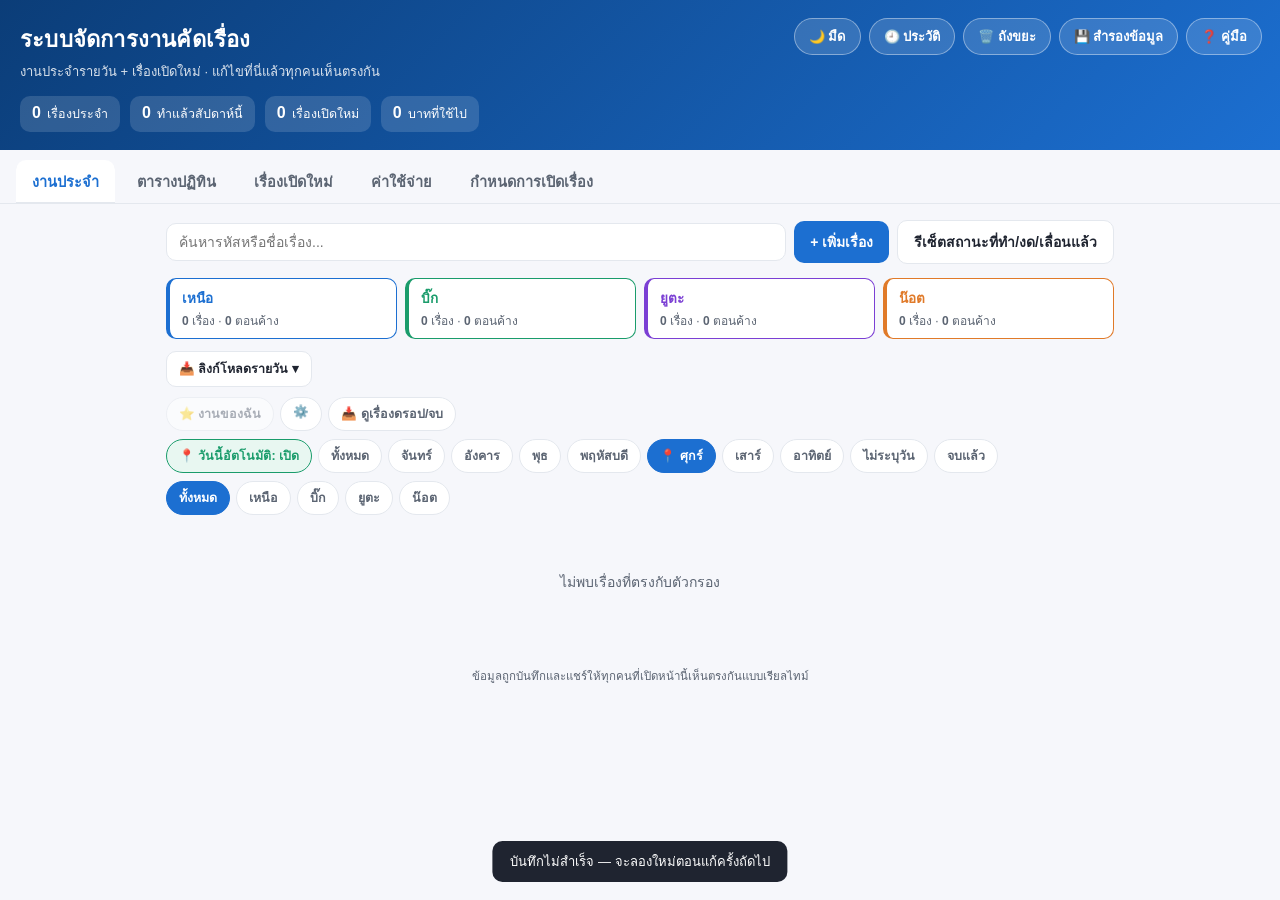
<file: src/base.html>
<!DOCTYPE html>
<html lang="th">
<head>
<meta charset="UTF-8">
<meta name="viewport" content="width=device-width, initial-scale=1.0">
<title>ระบบจัดการงานคัดเรื่อง</title>
<style>
  :root{
    --blue:#1c6fd1; --blue-bg:#eaf2fd;
    --green:#1a9c6b; --green-bg:#e8f7f1;
    --purple:#7b3fd4; --purple-bg:#f1eafd;
    --orange:#e07a29; --orange-bg:#fdf1e6;
    --gray:#8a94a3; --gray-bg:#f1f3f6;
    --ink:#1f2430; --ink-soft:#5b6472; --line:#e4e8ee;
    --bg:#f6f7fb; --card:#ffffff;
    --fill:#ffffff; --surface-2:#f4f6fa; --hover:#fafbfd;
    --radius:14px;
  }
  body.dark{
    --ink:#e7ebf2; --ink-soft:#a2abba; --line:#2c333f;
    --bg:#12151c; --card:#1a1f28;
    --fill:#232a35; --surface-2:#20262f; --hover:#222834;
    --gray-bg:#2a313c;
    --blue-bg:#1b2a44; --green-bg:#153126; --purple-bg:#2a1f44; --orange-bg:#3a2616;
  }
  /* โหมดมืด: สีที่เคย hardcode ไว้แบบสว่าง */
  body.dark .status-done{ background:#153126; color:#3fc48f; }
  body.dark .status-progress{ background:#3a2d14; color:#e3b463; }
  body.dark .status-none{ background:#2a313c; color:#a2abba; }
  body.dark .contrib-item.on{ background:#153126; border-color:#1a9c6b; color:#3fc48f; }
  body.dark .ep-chip{ background:#3a1f1d; border-color:#5c2b26; color:#f08a80; }
  body.dark .ep-chip button, body.dark .ep-list{ color:#f08a80; }
  body.dark .icon-btn{ color:#6b7480; }
  body.dark .icon-btn:hover{ background:#3a1f1d; color:#f08a80; }
  body.dark .btn-danger-ghost{ color:#f08a80; border-color:#5c2b26; }
  body.dark .link-btn.empty{ color:#4a525e; }
  body.dark .toast{ background:#e7ebf2; color:#12151c; }
  body.dark .stat-chip.plain{ background:#20262f; color:#e7ebf2; }
  body.dark .exp-card.outstanding{ background:#2a2113; border-color:#5a4520; }
  body.dark .day-pill, body.dark .status-select, body.dark .status-badge, body.dark .drop-badge{ filter:brightness(.85) saturate(1.1); }
  *{box-sizing:border-box;}
  body{
    margin:0; font-family:"Segoe UI","Sarabun","Tahoma",sans-serif;
    background:var(--bg); color:var(--ink); -webkit-font-smoothing:antialiased;
  }
  header{
    background:linear-gradient(135deg,#0b3d78,#1c6fd1);
    color:#fff; padding:22px 20px 18px; position:relative;
  }
  header h1{margin:0 0 4px; font-size:22px; font-weight:800; letter-spacing:.2px;}
  header p{margin:0; font-size:13px; opacity:.85;}
  .help-btn{
    position:absolute; top:18px; right:18px; border:1px solid rgba(255,255,255,.4);
    background:rgba(255,255,255,.14); color:#fff; border-radius:999px; padding:7px 14px;
    font-size:13px; font-weight:700; cursor:pointer;
  }
  .help-btn:hover{ background:rgba(255,255,255,.25); }
  .header-btns{ position:absolute; top:18px; right:18px; display:flex; gap:8px; flex-wrap:wrap; justify-content:flex-end; max-width:60%; }
  .header-btns .help-btn{ position:static; }
  .trash-row{
    display:flex; align-items:center; gap:8px; padding:10px 4px; border-bottom:1px solid var(--line);
  }
  .trash-row:last-child{ border-bottom:none; }
  .hist-row{
    display:flex; align-items:flex-start; gap:10px; padding:9px 4px; border-bottom:1px solid var(--line);
  }
  .hist-row:last-child{ border-bottom:none; }
  .hist-who{
    flex-shrink:0; font-size:11.5px; font-weight:800; background:var(--surface-2); color:var(--ink-soft);
    padding:3px 8px; border-radius:999px; min-width:44px; text-align:center;
  }
  .arch-block{ border:1px solid var(--line); border-radius:10px; padding:10px 12px; margin-bottom:10px; }
  .arch-head{ display:flex; align-items:center; gap:8px; flex-wrap:wrap; margin-bottom:8px; }
  .arch-link{ display:flex; align-items:center; gap:8px; margin-bottom:5px; }
  .arch-link:last-child{ margin-bottom:0; }
  .wl-wrap{ display:flex; gap:8px; flex-wrap:wrap; margin-bottom:12px; }
  .wl-card{
    flex:1; min-width:120px; background:var(--card); border:1.5px solid var(--line); border-left-width:4px;
    border-radius:10px; padding:8px 12px; cursor:pointer;
  }
  .wl-card.wl-mine{ box-shadow:0 0 0 2px rgba(28,111,209,.15); }
  .wl-name{ font-weight:800; font-size:13.5px; }
  .wl-nums{ font-size:12px; color:var(--ink-soft); margin-top:2px; }
  .pending-alert{
    margin:0 16px; margin-top:12px; background:#fdecec; border:1px solid #f0c9c2; color:#a3271b;
    border-radius:12px; padding:12px 16px; display:flex; align-items:center; gap:10px; flex-wrap:wrap;
    max-width:980px; margin-left:auto; margin-right:auto;
  }
  body.dark .pending-alert{ background:#3a1f1d; border-color:#5c2b26; color:#f0b5ad; }
  .pending-alert b{ font-size:15px; }
  .pending-alert .pa-btn{
    border:none; background:#c0392b; color:#fff; border-radius:8px; padding:6px 12px; font-size:12.5px;
    font-weight:700; cursor:pointer; margin-left:auto;
  }
  .pending-alert .pa-close{ border:none; background:transparent; color:inherit; cursor:pointer; font-size:16px; padding:0 2px; }
  /* ตารางปฏิทิน */
  .cal-grid{ display:grid; grid-template-columns:repeat(2,1fr); gap:14px; }
  /* Dashboard ค่าใช้จ่าย */
  .exp-dash{ display:grid; grid-template-columns:repeat(4,1fr); gap:10px; margin-bottom:14px; }
  @media(max-width:640px){ .exp-dash{ grid-template-columns:repeat(2,1fr); } }
  .exp-card{ background:var(--card); border:1px solid var(--line); border-radius:12px; padding:12px 14px; }
  .exp-card.outstanding{ border-color:#e0a53a; background:#fdf6e8; }
  .exp-card-label{ font-size:12px; color:var(--ink-soft); margin-bottom:4px; }
  .exp-card-val{ font-size:22px; font-weight:800; color:var(--ink); }
  .exp-chart-wrap{ background:var(--card); border:1px solid var(--line); border-radius:12px; padding:14px 16px 8px; margin-bottom:6px; }
  .exp-chart-title{ font-size:12.5px; color:var(--ink-soft); margin-bottom:12px; }
  .exp-chart{ display:flex; align-items:flex-end; gap:8px; height:160px; overflow-x:auto; padding-bottom:4px; }
  .exp-bar-col{ flex:1; min-width:42px; display:flex; flex-direction:column; align-items:center; justify-content:flex-end; height:100%; cursor:pointer; }
  .exp-bar-val{ font-size:10.5px; color:var(--ink-soft); margin-bottom:3px; white-space:nowrap; }
  .exp-bar{ width:70%; max-width:34px; background:var(--blue); border-radius:6px 6px 0 0; transition:.15s; min-height:3px; }
  .exp-bar-col:hover .exp-bar{ opacity:.8; }
  .exp-bar-active{ background:var(--orange); }
  .exp-bar-cleared{ background:var(--green); }
  .exp-bar-outstanding{ background:#e0a53a; }
  .exp-bar-label{ font-size:10.5px; color:var(--ink-soft); margin-top:5px; white-space:nowrap; }
  .exp-month-banner{ display:flex; align-items:center; justify-content:space-between; gap:10px; flex-wrap:wrap;
    border-radius:10px; padding:10px 14px; margin-bottom:10px; font-size:13.5px; }
  .exp-month-banner.cleared{ background:#e6f7ee; border:1px solid #b6e6cf; color:#1a7c53; }
  .exp-month-banner.outstanding{ background:#fdf6e8; border:1px solid #ecd6a3; color:#b9791b; }
  body.dark .exp-month-banner.cleared{ background:#12261d; }
  body.dark .exp-month-banner.outstanding{ background:#2a2113; }
  @media(max-width:720px){ .cal-grid{ grid-template-columns:1fr; } }
  .cal-card{ border:1px solid var(--line); border-radius:12px; overflow:hidden; background:var(--card); }
  .cal-head{ padding:12px 16px; font-size:18px; font-weight:800; color:#fff; text-align:center; }
  .cal-head-blue{ background:var(--blue); }
  .cal-head-green{ background:var(--green); }
  .cal-head-purple{ background:var(--purple); }
  .cal-head-orange{ background:var(--orange); }
  .cal-blue{ background:var(--blue-bg); }
  .cal-green{ background:var(--green-bg); }
  .cal-purple{ background:var(--purple-bg); }
  .cal-orange{ background:var(--orange-bg); }
  body.dark .cal-blue, body.dark .cal-green, body.dark .cal-purple, body.dark .cal-orange{ background:var(--card); }
  .cal-table{ width:100%; border-collapse:collapse; }
  .cal-table td{ padding:10px 14px; vertical-align:top; border-top:1px solid rgba(0,0,0,.06); font-size:13.5px; }
  body.dark .cal-table td{ border-top-color:var(--line); }
  .cal-table tr:first-child td{ border-top:none; }
  .cal-day{ font-weight:800; white-space:nowrap; width:1%; color:var(--ink); }
  .cal-items{ color:var(--ink); line-height:1.5; }
  .cal-empty{ color:var(--ink-soft); }
  .daylinks-bar{ margin-bottom:10px; }
  .daylinks-bar.expanded{
    background:var(--surface-2); border:1px solid var(--line); border-radius:10px; padding:12px;
  }
  .daylink-row{ display:flex; align-items:center; gap:8px; margin-bottom:6px; }
  .daylink-day{ margin-bottom:10px; }
  .daylink-day-head{ display:flex; align-items:center; gap:8px; margin-bottom:4px; }
  .daylink-item{ display:flex; align-items:center; gap:6px; margin-bottom:4px; margin-left:8px; }
  .daylink-row:last-child{ margin-bottom:0; }
  .drop-badge{
    display:inline-block; font-size:10.5px; font-weight:800; padding:2px 7px; border-radius:999px; vertical-align:middle;
  }
  .help-body h4{ margin:16px 0 6px; font-size:14.5px; color:var(--ink); }
  .help-body h4:first-child{ margin-top:0; }
  .help-body p, .help-body li{ font-size:13.5px; color:var(--ink-soft); line-height:1.65; }
  .help-body ul{ margin:4px 0 0; padding-left:18px; }
  .help-body .tag{ display:inline-block; padding:1px 7px; border-radius:6px; font-size:12px; font-weight:700; }
  .help-body .divider{ height:1px; background:var(--line); margin:14px 0; }
  .stat-row{display:flex; gap:10px; margin-top:14px; flex-wrap:wrap;}
  .stat-chip{
    background:rgba(255,255,255,.14); border-radius:10px; padding:8px 12px;
    font-size:12.5px; display:flex; gap:6px; align-items:baseline;
  }
  .stat-chip b{font-size:16px;}
  .tabs{
    display:flex; gap:6px; padding:10px 16px 0; background:var(--bg);
    position:sticky; top:0; z-index:5; border-bottom:1px solid var(--line);
  }
  .tab-btn{
    border:none; background:transparent; padding:10px 16px; font-size:14.5px;
    font-weight:700; color:var(--ink-soft); cursor:pointer; border-radius:10px 10px 0 0;
  }
  .tab-btn.active{color:var(--blue); background:var(--card); box-shadow:0 -1px 0 var(--line) inset;}
  main{max-width:980px; margin:0 auto; padding:16px;}
  .toolbar{
    display:flex; gap:8px; flex-wrap:wrap; align-items:center; margin-bottom:14px;
  }
  .toolbar input[type=text]{
    flex:1; min-width:160px; padding:10px 12px; border-radius:10px; border:1px solid var(--line);
    font-size:14px; background:var(--card); color:var(--ink);
  }
  .chip-scroll{display:flex; gap:6px; overflow-x:auto; padding-bottom:2px;}
  .filter-chip{
    border:1px solid var(--line); background:var(--card); border-radius:999px;
    padding:6px 12px; font-size:12.5px; white-space:nowrap; cursor:pointer; color:var(--ink-soft); font-weight:600;
  }
  .filter-chip.active{background:var(--blue); color:#fff; border-color:var(--blue);}
  .btn{
    border:none; border-radius:10px; padding:10px 16px; font-size:14px; font-weight:700;
    cursor:pointer; display:inline-flex; align-items:center; gap:6px;
  }
  .btn-primary{background:var(--blue); color:#fff;}
  .btn-ghost{background:var(--card); color:var(--ink); border:1px solid var(--line);}
  .btn-danger-ghost{background:transparent; color:#c0392b; border:1px solid #f0c9c2;}
  .btn:active{transform:scale(.97);}
  .person-section{margin-bottom:18px; border-radius:var(--radius); overflow:hidden; border:1px solid var(--line); background:var(--card);}
  .person-head{
    padding:12px 14px; display:flex; justify-content:space-between; align-items:center; color:#fff; font-weight:800; font-size:15px;
  }
  .person-head small{font-weight:600; font-size:12px; opacity:.9;}
  .item-row{
    display:flex; gap:10px; align-items:center; padding:11px 14px; border-top:1px solid var(--line);
    font-size:14px; flex-wrap:wrap;
  }
  .item-row:hover{background:var(--hover);}
  .item-main{flex:1; min-width:160px;}
  .item-code{font-weight:700; color:var(--ink);}
  .item-name{color:var(--ink-soft); font-size:13px;}
  .day-pill{
    font-size:11.5px; font-weight:700; padding:3px 9px; border-radius:999px; white-space:nowrap;
  }
  .overdue-badge{
    display:inline-block; font-size:10.5px; font-weight:800; color:#fff; background:#e0403a;
    padding:2px 7px; border-radius:999px; vertical-align:middle;
  }
  .ep-line{ margin-top:4px; display:flex; align-items:center; gap:6px; flex-wrap:wrap; }
  .ep-list{ font-size:12px; color:#c0392b; font-weight:600; }
  .btn-ep{
    border:1px dashed var(--line); background:var(--fill); color:var(--ink-soft); border-radius:8px;
    padding:6px 9px; font-size:12px; font-weight:700; cursor:pointer; white-space:nowrap;
  }
  .btn-ep:hover{ border-color:var(--blue); color:var(--blue); }
  .ep-chip{
    display:inline-flex; align-items:center; gap:6px; background:#fdecec; color:#c0392b;
    border:1px solid #f0c9c2; border-radius:8px; padding:5px 8px; font-size:13px; font-weight:700;
  }
  .ep-chip button{
    border:none; background:transparent; color:#c0392b; cursor:pointer; font-size:14px; line-height:1; padding:0;
  }
  .ep-chip-wrap{ display:flex; flex-wrap:wrap; gap:6px; margin-bottom:12px; min-height:20px; }
  .chapter-input{
    width:56px; padding:6px 6px; border-radius:8px; border:1px solid var(--line); text-align:center; font-size:13px; background:var(--fill); color:var(--ink);
  }
  .link-btn{
    width:32px; height:32px; border-radius:8px; border:1px solid var(--line); background:var(--fill);
    display:flex; align-items:center; justify-content:center; text-decoration:none; color:var(--ink-soft); font-size:15px;
  }
  .link-btn.empty{color:#c7cdd6; border-style:dashed;}
  .status-select{
    border:none; border-radius:8px; padding:6px 8px; font-size:12px; font-weight:700; cursor:pointer;
    -webkit-appearance:none; appearance:none; text-align:center; min-width:74px;
  }
  .table-wrap{
    overflow-x:auto; border:1px solid var(--line); border-radius:var(--radius); background:var(--card);
  }
  .data-table{ width:100%; border-collapse:collapse; font-size:13.5px; min-width:480px; }
  .data-table thead th{
    text-align:left; padding:10px 12px; background:var(--surface-2); color:var(--ink-soft); font-size:12px;
    font-weight:700; border-bottom:1px solid var(--line); white-space:nowrap;
  }
  .data-table tbody td{ padding:10px 12px; border-bottom:1px solid var(--line); white-space:nowrap; }
  .data-table tbody tr:last-child td{ border-bottom:none; }
  .data-table tbody tr:hover{ background:var(--hover); }
  .icon-btn{
    width:30px; height:30px; border-radius:8px; border:none; background:transparent; color:#b3bac5; cursor:pointer; font-size:15px;
  }
  .icon-btn:hover{background:#fdeceb; color:#c0392b;}
  .empty-state{padding:40px 20px; text-align:center; color:var(--ink-soft); font-size:14px;}
  .new-card{
    background:var(--card); border:1px solid var(--line); border-radius:var(--radius); padding:14px; margin-bottom:10px;
  }
  .new-card-top{display:flex; justify-content:space-between; align-items:flex-start; gap:8px; margin-bottom:10px;}
  .new-code{font-weight:800; font-size:15px;}
  .status-badge{font-size:11.5px; font-weight:700; padding:4px 10px; border-radius:999px;}
  .status-done{background:#e6f7ee; color:#1a9c6b;}
  .status-progress{background:#fdf3e3; color:#b9791b;}
  .status-none{background:#f1f3f6; color:#8a94a3;}
  .contrib-grid{display:flex; gap:8px; flex-wrap:wrap;}
  .contrib-item{
    display:flex; align-items:center; gap:6px; border:1px solid var(--line); border-radius:9px; padding:6px 10px; font-size:12.5px; font-weight:600; cursor:pointer; background:var(--fill);
  }
  .contrib-item input{width:15px; height:15px;}
  .contrib-item.on{background:#eef7f1; border-color:#bfe4cd; color:#1a9c6b;}
  .modal-backdrop{
    position:fixed; inset:0; background:rgba(20,25,35,.45); display:none; align-items:center; justify-content:center; z-index:50; padding:16px;
  }
  .modal-backdrop.show{display:flex;}
  .modal{background:var(--card); border-radius:16px; padding:20px; width:100%; max-width:400px; max-height:90vh; overflow:auto;}
  .modal h3{margin:0 0 14px; font-size:17px;}
  .field{margin-bottom:12px;}
  .field label{display:block; font-size:12.5px; font-weight:700; color:var(--ink-soft); margin-bottom:5px;}
  .field input, .field select{
    width:100%; padding:9px 10px; border-radius:9px; border:1px solid var(--line); font-size:14px; background:var(--fill); color:var(--ink);
  }
  .modal-actions{display:flex; gap:8px; margin-top:16px;}
  .modal-actions .btn{flex:1; justify-content:center;}
  .toast{
    position:fixed; bottom:18px; left:50%; transform:translateX(-50%); background:#1f2430; color:#fff; padding:10px 18px;
    border-radius:10px; font-size:13px; opacity:0; pointer-events:none; transition:.25s; z-index:60;
  }
  .toast.show{opacity:1;}
  .loading-wrap{padding:60px 20px; text-align:center; color:var(--ink-soft);}
  .footnote{font-size:11.5px; color:var(--ink-soft); text-align:center; padding:18px 12px 30px;}
  @media (max-width:480px){
    .item-row{gap:8px;}
    .person-head{font-size:14px;}
  }
</style>
</head>
<body>

<header>
  <div class="header-btns">
    <button class="help-btn" onclick="toggleTheme()" id="themeBtn" title="สลับโหมดมืด/สว่าง">🌙 มืด</button>
    <button class="help-btn" onclick="openHistory()" title="ประวัติกิจกรรม">🕘 ประวัติ</button>
    <button class="help-btn" onclick="openTrash()" id="trashBtn" title="ถังขยะ">🗑️ ถังขยะ</button>
    <button class="help-btn" onclick="openModal('modalBackup')" title="สำรอง/กู้คืนข้อมูล">💾 สำรองข้อมูล</button>
    <button class="help-btn" onclick="openModal('modalHelp')" title="คู่มือการใช้งาน">❓ คู่มือ</button>
  </div>
  <h1>ระบบจัดการงานคัดเรื่อง</h1>
  <p>งานประจำรายวัน + เรื่องเปิดใหม่ · แก้ไขที่นี่แล้วทุกคนเห็นตรงกัน</p>
  <div class="stat-row" id="statRow"></div>
</header>

<div class="tabs">
  <button class="tab-btn active" data-tab="recurring">งานประจำ</button>
  <button class="tab-btn" data-tab="calendar">ตารางปฏิทิน</button>
  <button class="tab-btn" data-tab="newstories">เรื่องเปิดใหม่</button>
  <button class="tab-btn" data-tab="expenses">ค่าใช้จ่าย</button>
  <button class="tab-btn" data-tab="schedule">กำหนดการเปิดเรื่อง</button>
</div>

<div id="pendingAlert" class="pending-alert" style="display:none;"></div>

<main id="mainContent">
  <div class="loading-wrap">กำลังโหลดข้อมูล…</div>
</main>

<div class="footnote">ข้อมูลถูกบันทึกและแชร์ให้ทุกคนที่เปิดหน้านี้เห็นตรงกันแบบเรียลไทม์</div>

<!-- Modal: add recurring -->
<div class="modal-backdrop" id="modalRecurring">
  <div class="modal">
    <h3 id="recurringModalTitle">เพิ่มเรื่องประจำ</h3>
    <div class="field"><label>รหัสเรื่อง (เช่น 4-9)</label><input id="rCode" type="text" placeholder="ไม่บังคับ"></div>
    <div class="field"><label>ชื่อเรื่อง</label><input id="rName" type="text" placeholder="ชื่อเรื่อง"></div>
    <div class="field"><label>คนทำ</label>
      <select id="rPerson"><option value="">— ยังไม่ระบุ —</option><option value="เหนือ">เหนือ</option><option value="บิ๊ก">บิ๊ก</option><option value="ยูตะ">ยูตะ</option><option value="น๊อต">น๊อต</option></select>
    </div>
    <div class="field"><label>วัน</label>
      <select id="rDay">
        <option>จันทร์</option><option>อังคาร</option><option>พุธ</option><option>พฤหัสบดี</option>
        <option>ศุกร์</option><option>เสาร์</option><option>อาทิตย์</option><option>ไม่ระบุวัน</option><option>จบแล้ว</option>
      </select>
    </div>
    <div class="field"><label>ลิงก์ต้นทาง (ไม่บังคับ)</label><input id="rLink" type="text" placeholder="https://"></div>
    <div class="field"><label>ลิงก์ Google Drive (ไม่บังคับ)</label><input id="rDrive" type="text" placeholder="https://drive.google.com/..."></div>
    <div class="modal-actions">
      <button class="btn btn-ghost" onclick="closeModal('modalRecurring')">ยกเลิก</button>
      <button class="btn btn-primary" onclick="saveNewRecurring()">บันทึก</button>
    </div>
  </div>
</div>

<!-- Modal: add new story -->
<div class="modal-backdrop" id="modalNew">
  <div class="modal">
    <h3 id="newModalTitle">เพิ่มเรื่องเปิดใหม่</h3>
    <div class="field"><label>รหัส/ชื่อเรื่อง</label><input id="nCode" type="text" placeholder="เช่น 18-27 หรือ ชื่อเรื่อง"></div>
    <div class="field"><label>ลิงก์ต้นทาง (ไม่บังคับ)</label><input id="nLink" type="text" placeholder="https://"></div>
    <div class="field"><label>ลิงก์ Google Drive (ไม่บังคับ)</label><input id="nDrive" type="text" placeholder="https://drive.google.com/..."></div>
    <div class="modal-actions">
      <button class="btn btn-ghost" onclick="closeModal('modalNew')">ยกเลิก</button>
      <button class="btn btn-primary" onclick="saveNewStory()">บันทึก</button>
    </div>
  </div>
</div>

<!-- Modal: add expense -->
<div class="modal-backdrop" id="modalExpense">
  <div class="modal">
    <h3 id="expenseModalTitle">เพิ่มค่าใช้จ่าย</h3>
    <div class="field"><label>แพลตฟอร์ม</label>
      <input id="xPlatform" type="text" list="platformList" placeholder="เช่น toptoon, Ridi, lezhin, Mrblue">
      <datalist id="platformList">
        <option value="toptoon"><option value="Ridi"><option value="lezhin"><option value="Mrblue">
      </datalist>
    </div>
    <div class="field"><label>จำนวนเงิน (บาท)</label><input id="xAmount" type="number" placeholder="0"></div>
    <div class="field"><label>วันที่ (ไม่บังคับ)</label><input id="xDate" type="date"></div>
    <div class="field"><label>หมายเหตุ (ไม่บังคับ)</label><input id="xNote" type="text" placeholder="เช่น เติมพ้อยท์"></div>
    <div class="modal-actions">
      <button class="btn btn-ghost" onclick="closeModal('modalExpense')">ยกเลิก</button>
      <button class="btn btn-primary" onclick="saveExpense()">บันทึก</button>
    </div>
  </div>
</div>

<!-- Modal: day-links archive -->
<div class="modal-backdrop" id="modalDayArchive">
  <div class="modal" style="max-width:460px;">
    <h3>📚 คลังลิงก์โหลดย้อนหลัง</h3>
    <p style="font-size:12.5px; color:var(--ink-soft); margin:0 0 10px;">ลิงก์โหลดรายวันของสัปดาห์ก่อนๆ ที่เก็บไว้ตอนกดล้าง เปิดดู/เข้าลิงก์ย้อนหลังได้ (แชร์ทั้งทีม) · กดที่หัวแต่ละชุดเพื่อกางดูลิงก์</p>
    <div id="dayArchiveControls" style="display:flex; gap:8px; margin-bottom:10px;">
      <input id="archSearch" type="text" placeholder="ค้นหา (วันที่/ลิงก์/ชื่อคน)..." oninput="renderDayLinksArchive()" style="flex:1; padding:8px 10px; border-radius:9px; border:1px solid var(--line); font-size:13px; background:var(--fill); color:var(--ink);">
      <select id="archMonth" onchange="renderDayLinksArchive()" style="padding:8px 10px; border-radius:9px; border:1px solid var(--line); font-size:13px; background:var(--fill); color:var(--ink);"></select>
    </div>
    <div id="dayArchiveList" style="max-height:52vh; overflow:auto;"></div>
    <div class="modal-actions">
      <button class="btn btn-ghost" onclick="closeModal('modalDayArchive')" style="flex:1; justify-content:center;">ปิด</button>
    </div>
  </div>
</div>

<!-- Modal: activity history -->
<div class="modal-backdrop" id="modalHistory">
  <div class="modal" style="max-width:460px;">
    <h3>🕘 ประวัติกิจกรรม</h3>
    <p style="font-size:12.5px; color:var(--ink-soft); margin:0 0 10px;">บันทึกล่าสุด (ใครทำอะไรเมื่อไหร่) เก็บ 150 รายการล่าสุด · แชร์ทั้งทีม · ตั้งชื่อตัวเองที่ปุ่ม ⚙️ ในแท็บงานประจำ เพื่อให้บันทึกว่าเป็นคุณ</p>
    <div id="historyList" style="max-height:50vh; overflow:auto;"></div>
    <div class="modal-actions">
      <button class="btn btn-danger-ghost" onclick="clearHistory()" style="flex:1; justify-content:center;">ล้างประวัติ</button>
      <button class="btn btn-ghost" onclick="closeModal('modalHistory')" style="flex:1; justify-content:center;">ปิด</button>
    </div>
  </div>
</div>

<!-- Modal: trash -->
<div class="modal-backdrop" id="modalTrash">
  <div class="modal" style="max-width:460px;">
    <h3>🗑️ ถังขยะ</h3>
    <p style="font-size:12.5px; color:var(--ink-soft); margin:0 0 10px;">รายการที่ลบจะมาอยู่ที่นี่ กู้คืนกลับที่เดิมได้ หรือลบถาวร (แชร์ทั้งทีม)</p>
    <div id="trashList"></div>
    <div class="modal-actions">
      <button class="btn btn-danger-ghost" onclick="emptyTrash()" style="flex:1; justify-content:center;">ล้างถังขยะทั้งหมด</button>
      <button class="btn btn-ghost" onclick="closeModal('modalTrash')" style="flex:1; justify-content:center;">ปิด</button>
    </div>
  </div>
</div>

<!-- Modal: backup / restore -->
<div class="modal-backdrop" id="modalBackup">
  <div class="modal" style="max-width:440px;">
    <h3>💾 สำรอง / กู้คืนข้อมูล</h3>
    <div class="help-body">
      <h4>ส่งออก (สำรองข้อมูล)</h4>
      <p>ดาวน์โหลดข้อมูลทั้งหมด (งานประจำ, เรื่องเปิดใหม่, ค่าใช้จ่าย, กำหนดการ, ลิงก์โหลดรายวัน + คลังย้อนหลัง) เป็นไฟล์เดียว เก็บไว้กันข้อมูลหาย ควรทำเป็นระยะๆ</p>
      <button class="btn btn-primary" onclick="exportData()" style="width:100%; justify-content:center; margin-top:6px;">⬇️ ดาวน์โหลดไฟล์สำรอง</button>

      <div class="divider"></div>

      <h4>นำเข้า (กู้คืนข้อมูล)</h4>
      <p style="color:#c0392b;">⚠️ การนำเข้าจะ<b>เขียนทับข้อมูลปัจจุบันทั้งหมด</b> และทุกคนในทีมจะเห็นข้อมูลชุดที่นำเข้าแทน — ใช้เมื่อต้องการกู้คืนจากไฟล์สำรองเท่านั้น</p>
      <input type="file" id="importFile" accept=".json,application/json" style="display:none;" onchange="importData(event)">
      <button class="btn btn-ghost" onclick="document.getElementById('importFile').click()" style="width:100%; justify-content:center; margin-top:6px;">⬆️ เลือกไฟล์สำรองเพื่อกู้คืน</button>
    </div>
    <div class="modal-actions">
      <button class="btn btn-ghost" onclick="closeModal('modalBackup')" style="flex:1; justify-content:center;">ปิด</button>
    </div>
  </div>
</div>

<!-- Modal: help / user guide -->
<div class="modal-backdrop" id="modalHelp">
  <div class="modal" style="max-width:460px;">
    <h3>📖 คู่มือการใช้งาน</h3>
    <div class="help-body">
      <p>ระบบจัดคิวงานคัดเรื่องของทีม — แชร์ข้อมูลร่วมกันทุกคน ใครแก้อะไรทุกคนเห็นเหมือนกัน <b>อัปเดตเองอัตโนมัติทุกไม่กี่วินาที</b> ไม่ต้องรีเฟรช · ถ้ากำลังพิมพ์/แก้อะไรอยู่ ระบบรอให้เสร็จก่อนค่อยอัปเดต · หลายคนแก้คนละเรื่องพร้อมกันได้ ระบบรวมให้ไม่ทับกัน</p>

      <h4 style="color:var(--blue);">🚀 เริ่มใช้ครั้งแรก</h4>
      <p>กด <b>⚙️</b> ในแท็บงานประจำ ตั้งว่า "ฉันคือใคร" (เหนือ/บิ๊ก/ยูตะ/น๊อต) — จำเฉพาะเครื่องคุณ ใช้สำหรับปุ่ม ⭐ งานของฉัน และบันทึกประวัติว่าเป็นคุณ</p>

      <div class="divider"></div>
      <p style="font-weight:800;font-size:14px;color:var(--ink);">📑 4 แท็บหลัก</p>

      <h4>📅 งานประจำ</h4>
      <p>เรื่องที่ลงประจำแต่ละวัน จัดกลุ่มตามคนทำ แต่ละแถวมี:</p>
      <ul>
        <li><b>สถานะรายวัน</b>: <span class="tag" style="background:#f1f3f6;color:#5b6472;">ยังไม่ทำ</span> <span class="tag" style="background:#e6f7ee;color:#1a9c6b;">ทำแล้ว</span> <span class="tag" style="background:#fdf3e3;color:#b9791b;">งด</span>(ต้นทางงดลง) <span class="tag" style="background:#f1eafd;color:#7b3fd4;">เลื่อน</span></li>
        <li><b>＋ ตอน</b>: จัดการตอนที่ค้าง — เพิ่มเลขตอน, ติ๊กออกเมื่อทำเสร็จ, หรือ "เคลียร์ทุกตอน"</li>
        <li><b>🔗 / 📁</b>: ลิงก์ต้นทาง / ลิงก์ Google Drive (กดตอนว่างเพื่อใส่)</li>
        <li><b>⏏</b>: ดรอปเรื่อง (จบซีซั่น / LC) · <b>✎</b>: แก้ไข · <b>✕</b>: ลบ (ไปถังขยะ)</li>
      </ul>

      <h4>📆 ตารางปฏิทิน</h4>
      <p>ภาพรวมงานประจำทั้งหมดในหน้าเดียว จัดเป็นการ์ดรายคน (สีประจำตัว) แยกเป็นแถวรายวัน — <b>สร้างจากข้อมูลจริง อัปเดตอัตโนมัติ</b> พอแก้เรื่องในแท็บงานประจำ ตารางนี้เปลี่ยนตามทันที · เรื่องที่มีตอนค้างจะมีป้าย (ค้าง N) · กด <b>📷 บันทึกเป็นรูป</b> เซฟเป็น PNG ไปแชร์ได้ (ไม่รวมเรื่องที่ดรอป)</p>

      <h4>🆕 เรื่องเปิดใหม่</h4>
      <p>ติดตามเรื่องที่กำลังจะเปิด ติ๊กว่าใครทำเสร็จบ้าง (4 คน) สถานะรวมคิดให้อัตโนมัติ · ✎ แก้ได้ (ที่ติ๊กไว้ไม่หาย)</p>

      <h4>💰 ค่าใช้จ่าย (เงินสำรองจ่าย)</h4>
      <p>ค่าใช้จ่ายคือเงินที่ออกก่อน บริษัทเคลียร์คืนทีหลัง · <b>Dashboard</b> โชว์ ยอดสำรองจ่ายรวม, <b>⏳ ค้างเบิก</b> (บริษัทยังไม่คืน), ✅ เบิกคืนแล้ว, เฉลี่ย/เดือน · <b>กราฟรายเดือน</b> เขียว=เคลียร์แล้ว ส้ม=ค้างเบิก · <b>ติ๊กเบิกคืนได้ 2 แบบ</b>: ติ๊กช่องหน้าแต่ละรายการ หรือกด "✅ ติ๊กเคลียร์ทั้งเดือน" ทีเดียว · เดือนจะขึ้น ✅ เองเมื่อทุกรายการถูกเบิกครบ · เลือกเดือนย้อนหลังดูได้ · วันที่ตั้งเป็นวันนี้ให้อัตโนมัติ</p>

      <h4>🗓️ กำหนดการเปิดเรื่อง</h4>
      <p>วางแผนล่วงหน้าว่าเรื่องไหนเปิดวันไหน มีนับถอยหลัง ("อีก 3 วัน") ใกล้ถึง/เลยกำหนดขึ้นป้ายเตือน</p>

      <div class="divider"></div>
      <p style="font-weight:800;font-size:14px;color:var(--ink);">⭐ ตัวช่วยในแท็บงานประจำ</p>

      <h4>📍 กรองมาที่ "วันนี้" อัตโนมัติ</h4>
      <p>เปิดเว็บวันไหน จะกรองงานของวันนั้นให้เองอัตโนมัติ · <b>นับวันเปลี่ยนตอน 2 ทุ่ม</b> — ก่อน 20:00 ยังแสดงงานของวันก่อนหน้า พอถึง 2 ทุ่มค่อยเปลี่ยนเป็นวันปัจจุบัน (เช่น อาทิตย์ก่อน 2 ทุ่มเห็นงานเสาร์ พอ 2 ทุ่มเปลี่ยนเป็นอาทิตย์) · กดชิป <b>📍 วันนี้อัตโนมัติ</b> เพื่อปิด/เปิด (จำเฉพาะเครื่องคุณ) · จะกดดูวันอื่นหรือ "ทั้งหมด" เมื่อไหร่ก็ได้</p>

      <h4>👤 งานของฉัน + ภาระแต่ละคน</h4>
      <p>การ์ดด้านบนสรุปว่าแต่ละคนมีกี่เรื่อง/กี่ตอนค้าง (กดการ์ดเพื่อกรอง) · ปุ่ม <b>⭐ งานของฉัน</b> กรองเห็นเฉพาะงานตัวเองในคลิกเดียว</p>

      <h4>🔴 ป้าย "ค้าง" + แจ้งเตือนงานค้าง</h4>
      <p>เรื่องที่มีตอนค้างขึ้นป้ายแดงบอกจำนวน + เลขตอน เช่น "ค้าง 3 ตอน · ตอน 1,2,3" — <b>ยิ่งค้างเยอะสียิ่งเข้ม</b> · ถ้ามีงานค้าง จะมี<b>แถบเตือนสีแดงบนสุด</b>ตอนเปิดเว็บ บอกว่าค้างกี่ตอน กด "ดูงานค้าง" เพื่อกรองเห็นเฉพาะเรื่องที่ค้างทันที (กดปิดแถบเตือนได้)</p>

      <h4>⏏ ดรอปเรื่อง (จบซีซั่น / LC)</h4>
      <p>เรื่องจบซีซั่นหรือโดน LC (ถูกลิขสิทธิ์) กด ⏏ พิมพ์ "จบ" หรือ "lc" · <b>ถ้ายังมีตอนค้าง เรื่องจะยังอยู่ในงานปกติ</b> (ขึ้นป้าย ⏳ รอดรอป) ให้ทำตอนที่ค้างต่อได้ พอเคลียร์ตอนค้างหมด <b>ระบบจะย้ายเข้าดรอป/จบให้เองอัตโนมัติ</b> — งานค้างไม่หายไปเฉยๆ · กด <b>📥 ดูเรื่องดรอป/จบ</b> เพื่อดู แล้ว "↩ เอากลับ" ได้</p>

      <h4>📥 ลิงก์โหลดรายวัน + 📚 คลังย้อนหลัง</h4>
      <p>แถบ "ลิงก์โหลดรายวัน" กดขยายเพื่อแปะลิงก์โฟลเดอร์โหลด raw แยกตามวัน (จ.–อา.) ทั้งทีมใช้ร่วมกัน · <b>ใส่ได้หลายลิงก์ต่อวัน</b> (กด ＋ ลิงก์ ของแต่ละวัน ตั้งชื่อกำกับได้ เช่น "ตอนหลัก"/"ตอนพิเศษ") · ✎ แก้ · ✕ ลบทีละลิงก์ · ถ้าลิงก์เปลี่ยนทุกอาทิตย์ กด <b>🧹 ล้าง+เก็บเข้าคลัง</b> ระบบเก็บชุดปัจจุบันเข้าคลังก่อนล้าง · เปิด <b>📚 คลังย้อนหลัง</b> ดูลิงก์สัปดาห์ก่อนๆ ได้ (พับไว้ กดกางดู, ค้นหา/กรองตามเดือนได้)</p>

      <h4>🔄 รีเซ็ตอัตโนมัติรายสัปดาห์</h4>
      <p>ขึ้นสัปดาห์ใหม่ (จันทร์) ระบบรีเซ็ตสถานะ "ทำแล้ว/งด/เลื่อน" กลับเป็น "ยังไม่ทำ" ให้เอง — แต่<b>ตอนที่ค้างไม่หาย</b> · กดปุ่มรีเซ็ตเองระหว่างสัปดาห์ก็ได้</p>

      <div class="divider"></div>
      <p style="font-weight:800;font-size:14px;color:var(--ink);">🛡️ เครื่องมือบนหัวเว็บ</p>

      <h4>🗑️ ถังขยะ</h4>
      <p>ทุกอย่างที่ลบ (ทุกแท็บ) มาอยู่ที่นี่ กู้คืนกลับที่เดิมได้ หรือลบถาวรทีหลัง เป็นถังกลางทั้งทีม เผลอลบก็ไม่หายทันที</p>

      <h4>🕘 ประวัติกิจกรรม</h4>
      <p>บันทึกว่าใครทำอะไรเมื่อไหร่ (เพิ่ม/ลบ/เปลี่ยนสถานะ/ดรอป/กู้คืน ฯลฯ) เก็บ 150 รายการล่าสุด แชร์ทั้งทีม — ต้องตั้งชื่อที่ ⚙️ ก่อน ไม่งั้นขึ้น "ไม่ระบุ"</p>

      <h4>💾 สำรอง / กู้คืน</h4>
      <p><b>ส่งออก</b> = ดาวน์โหลดข้อมูลทั้งหมดเก็บกันหาย · <b>นำเข้า</b> = โหลดไฟล์กลับมา (⚠️ เขียนทับทั้งทีม — ระบบดาวน์โหลดสำรองของปัจจุบันให้ก่อนอัตโนมัติ กันพลาด) แนะนำสำรองเป็นระยะ</p>

      <h4>🌙 โหมดมืด/สว่าง</h4>
      <p>กดสลับได้ตลอด จำค่า<b>เฉพาะเครื่องแต่ละคน</b> ไม่กระทบคนอื่น</p>

      <div class="divider"></div>

      <h4>💡 เกร็ดควรรู้</h4>
      <ul>
        <li>รหัสเรื่องเลขนำหน้า = วัน (1=จันทร์ … 7=อาทิตย์, 8=ไม่ระบุ, <b>0=จบแล้ว</b>)</li>
        <li>ข้อมูลบันทึกอัตโนมัติทุกครั้งที่แก้ ไม่ต้องกดเซฟ</li>
        <li>แก้แล้วหน้าไม่เด้งขึ้นบน เลื่อนดูตรงไหนก็แก้ต่อได้</li>
        <li>ต้องเปิดผ่าน Claude เท่านั้น ระบบแชร์ข้อมูลถึงทำงาน</li>
      </ul>
    </div>
    <div class="modal-actions">
      <button class="btn btn-primary" onclick="closeModal('modalHelp')" style="flex:1; justify-content:center;">เข้าใจแล้ว</button>
    </div>
  </div>
</div>

<!-- Modal: episode manager -->
<div class="modal-backdrop" id="modalEpisodes">
  <div class="modal">
    <h3 id="epModalTitle">จัดการตอนที่ค้าง</h3>
    <p style="font-size:12.5px; color:var(--ink-soft); margin:0 0 10px;">กด ✕ บนตอนที่ทำเสร็จเพื่อเอาออก · พิมพ์เลขตอนเพิ่มได้หลายตอน (คั่นด้วยเว้นวรรคหรือจุลภาค)</p>
    <div class="ep-chip-wrap" id="epChips"></div>
    <div id="epClearWrap" style="margin-bottom:12px;">
      <button class="btn btn-danger-ghost" id="epClearBtn" style="width:100%; justify-content:center;">✓ ทำเสร็จหมดแล้ว — เคลียร์ทุกตอน</button>
    </div>
    <div class="field">
      <label>เพิ่มตอนที่ค้าง</label>
      <div style="display:flex; gap:8px;">
        <input id="epAddInput" type="text" placeholder="เช่น 12, 13, 14" style="flex:1;">
        <button class="btn btn-primary" id="epAddBtn" style="white-space:nowrap;">เพิ่ม</button>
      </div>
    </div>
    <div class="modal-actions">
      <button class="btn btn-primary" onclick="closeModal('modalEpisodes')" style="flex:1; justify-content:center;">เสร็จ</button>
    </div>
  </div>
</div>

<!-- Modal: add schedule entry -->
<div class="modal-backdrop" id="modalSchedule">
  <div class="modal">
    <h3 id="scheduleModalTitle">เพิ่มกำหนดการเปิดเรื่อง</h3>
    <div class="field"><label>วันที่จะเปิด</label><input id="sDate" type="date"></div>
    <div class="field"><label>รหัส/ชื่อเรื่อง</label><input id="sTitle" type="text" placeholder="เช่น 18-28 หรือ ชื่อเรื่อง"></div>
    <div class="field"><label>คนทำ (ไม่บังคับ)</label>
      <select id="sPerson">
        <option value="">— ยังไม่ระบุ —</option>
        <option value="เหนือ">เหนือ</option><option value="บิ๊ก">บิ๊ก</option>
        <option value="ยูตะ">ยูตะ</option><option value="น๊อต">น๊อต</option>
      </select>
    </div>
    <div class="field"><label>สถานะ</label>
      <select id="sStatus">
        <option value="planned">วางแผนไว้</option>
        <option value="preparing">กำลังเตรียม</option>
        <option value="opened">เปิดแล้ว</option>
      </select>
    </div>
    <div class="field"><label>ลิงก์ (ไม่บังคับ)</label><input id="sLink" type="text" placeholder="https://"></div>
    <div class="field"><label>หมายเหตุ (ไม่บังคับ)</label><input id="sNote" type="text" placeholder=""></div>
    <div class="modal-actions">
      <button class="btn btn-ghost" onclick="closeModal('modalSchedule')">ยกเลิก</button>
      <button class="btn btn-primary" id="scheduleSaveBtn" onclick="saveSchedule()">บันทึก</button>
    </div>
  </div>
</div>

<!-- Generic confirm dialog -->
<div class="modal-backdrop" id="modalConfirm">
  <div class="modal">
    <h3 id="confirmTitle">ยืนยัน</h3>
    <p id="confirmMsg" style="font-size:14px; color:var(--ink-soft); margin:0 0 4px; white-space:pre-line;"></p>
    <div class="modal-actions">
      <button class="btn btn-ghost" id="confirmCancel">ยกเลิก</button>
      <button class="btn btn-primary" id="confirmOk">ตกลง</button>
    </div>
  </div>
</div>

<!-- Generic prompt dialog -->
<div class="modal-backdrop" id="modalPrompt">
  <div class="modal">
    <h3 id="promptTitle">กรอกข้อมูล</h3>
    <div class="field"><input id="promptInput" type="text" placeholder=""></div>
    <div class="modal-actions">
      <button class="btn btn-ghost" id="promptCancel">ยกเลิก</button>
      <button class="btn btn-primary" id="promptOk">ตกลง</button>
    </div>
  </div>
</div>

<div class="toast" id="toast"></div>

<script>
const SEED_RECURRING = []; // ข้อมูลจริงย้ายไป Supabase แล้ว (backup: seed-backup.json)
const SEED_NEW = []; // ข้อมูลจริงย้ายไป Supabase แล้ว (backup: seed-backup.json)
const CODE_GDRIVE_MAP = {}; // ข้อมูลจริงย้ายไป Supabase แล้ว (backup: seed-backup.json)
const CODE_PENDING_MAP = {}; // ข้อมูลจริงย้ายไป Supabase แล้ว (backup: seed-backup.json)
const SEED_EXPENSES = []; // ข้อมูลจริงย้ายไป Supabase แล้ว (backup: seed-backup.json)
const SEED_SCHEDULE = []; // ข้อมูลจริงย้ายไป Supabase แล้ว (backup: seed-backup.json)


const PEOPLE = ['เหนือ','บิ๊ก','ยูตะ','น๊อต'];
const PERSON_COLOR = {'เหนือ':'blue','บิ๊ก':'green','ยูตะ':'purple','น๊อต':'orange'};
const DAY_ORDER = ['จันทร์','อังคาร','พุธ','พฤหัสบดี','ศุกร์','เสาร์','อาทิตย์','ไม่ระบุวัน','จบแล้ว'];
const STATUS_META = {
  pending: {label:'ยังไม่ทำ', bg:'#f1f3f6', fg:'#5b6472'},
  done:    {label:'ทำแล้ว',   bg:'#e6f7ee', fg:'#1a9c6b'},
  skipped: {label:'งด',       bg:'#fdf3e3', fg:'#b9791b'},
  delayed: {label:'เลื่อน',   bg:'#f1eafd', fg:'#7b3fd4'},
};
const WEEKDAY_ONLY = DAY_ORDER.slice(0,7); // days that carry real overdue meaning

function todayWeekdayIndex(){
  // JS getDay(): 0=Sun..6=Sat -> convert to 0=Mon..6=Sun to match WEEKDAY_ONLY order
  return (new Date().getDay() + 6) % 7;
}
function todayDateStr(){
  const d = new Date();
  return d.getFullYear()+'-'+String(d.getMonth()+1).padStart(2,'0')+'-'+String(d.getDate()).padStart(2,'0');
}
// วันของเรื่องนี้ผ่านไปแล้วในสัปดาห์ปัจจุบันหรือยัง (ไม่สนสถานะ)
function dayHasPassedThisWeek(item){
  const idx = WEEKDAY_ONLY.indexOf(item.day);
  if(idx === -1) return false; // ไม่ระบุวัน / จบแล้ว - ไม่มีวันตายตัว
  return idx < todayWeekdayIndex();
}
// ค้าง = ยัง pending และ (วันผ่านไปแล้วสัปดาห์นี้ หรือเคยเริ่มนับค้างมาจากสัปดาห์ก่อนแล้ว)
// ใช้ pendingSinceDate เป็นตัวคงสถานะข้ามสัปดาห์ ไม่ให้ป้ายหายไปเองตอนขึ้นสัปดาห์ใหม่
function isOverdue(item){
  if(item.status !== 'pending') return false;
  return dayHasPassedThisWeek(item) || !!item.pendingSinceDate;
}
// จำนวนสัปดาห์เต็มที่ผ่านไปตั้งแต่เรื่องนี้เริ่มค้าง (0 = เพิ่งค้างในสัปดาห์นี้, 1 = ค้างข้ามมา 1 สัปดาห์แล้ว, ...)
function weeksOverdueCount(item){
  if(!item.pendingSinceDate) return 0;
  const then = new Date(item.pendingSinceDate + 'T00:00:00');
  const now = new Date(todayDateStr() + 'T00:00:00');
  const days = Math.floor((now - then) / (24*60*60*1000));
  return Math.max(0, Math.floor(days / 7));
}
const OVERDUE_COLORS = ['#e0403a','#c0392b','#922b21','#641e16'];
// จำนวนตอนที่ค้างของเรื่องนี้
function pendingEpCount(item){
  return (item.pendingEpisodes && item.pendingEpisodes.length) || 0;
}
// เรื่องที่ "ดรอปจริง" = ทำเครื่องหมายดรอปแล้ว และไม่มีตอนค้างเหลือ
// ถ้ากดดรอปแต่ยังมีตอนค้าง จะยังอยู่ในงานปกติจนกว่าจะเคลียร์หมด แล้วค่อยย้ายเข้าดรอปเอง
function isEffectivelyDropped(item){
  return !!item.dropped && pendingEpCount(item)===0;
}
// สีป้ายเข้มขึ้นตามจำนวนตอนที่ค้าง
function pendingEpColor(n){
  if(n >= 10) return '#641e16';
  if(n >= 6)  return '#922b21';
  if(n >= 3)  return '#c0392b';
  return '#e0403a';
}
// ป้ายค้าง: โชว์จำนวน + เลขตอนที่ค้างจริง แทนการนับสัปดาห์
function overdueBadgeHtml(item){
  const eps = (item.pendingEpisodes || []).slice().sort((a,b)=>a-b);
  if(!eps.length) return '';
  const bg = pendingEpColor(eps.length);
  const list = eps.join(', ');
  return `<div class="ep-line">`
    + `<span class="overdue-badge" style="background:${bg}">ค้าง ${eps.length} ตอน</span>`
    + ` <span class="ep-list">ตอน ${esc(list)}</span></div>`;
}
function currentWeekMondayStr(){
  const now = new Date();
  const idx = (now.getDay()+6)%7; // 0=Mon..6=Sun
  const monday = new Date(now.getFullYear(), now.getMonth(), now.getDate()-idx);
  return monday.getFullYear()+'-'+String(monday.getMonth()+1).padStart(2,'0')+'-'+String(monday.getDate()).padStart(2,'0');
}
// รีเซ็ตแบบไม่ทำลายประวัติเรื่องค้าง: แตะเฉพาะเรื่องที่ "ทำแล้ว/งด/เลื่อน" ให้กลับเป็นยังไม่ทำ
// ส่วนเรื่องที่ "ยังไม่ทำ" (ค้างอยู่) จะไม่ถูกแตะเลย ตัวนับสัปดาห์ค้างเดินต่อตามปกติ
function resetNonPendingToPending(items){
  let changed = false;
  items.forEach(item=>{
    if(item.status !== 'pending'){
      item.status = 'pending';
      item.pendingSinceDate = null;
      changed = true;
    }
  });
  return changed;
}

let recurring = [];
let newStories = [];
let expenses = [];
let scheduleEntries = [];
let trash = [];
let dayLinks = [];       // ลิงก์โหลดรายวัน (แชร์ทั้งทีม): [{id:'จันทร์', day, url}]
let dayLinksArchive = []; // คลังลิงก์โหลดย้อนหลัง (แชร์): [{id, savedAt, links:[{day,url}]}]
let myPerson = '';       // "ฉันคือใคร" เก็บเฉพาะเครื่อง (ไม่แชร์)
let autoTodayFilter = true;  // เปิดเว็บแล้วกรองมาที่วันนี้อัตโนมัติ (เก็บเฉพาะเครื่อง)
let lastAutoDay = '';        // วันที่ระบบตั้งให้ล่าสุด (ใช้ตรวจว่าผู้ใช้เปลี่ยนวันเองหรือยัง)
let activity = [];       // ประวัติกิจกรรม (แชร์ทั้งทีม): [{id, who, text, at}]
let activeTab = 'recurring';
let dayFilter = 'ทั้งหมด';  // ตั้งเป็นวันนี้อัตโนมัติตอนโหลด (ดู applyTodayFilter)
let personFilter = 'ทั้งหมด';
let showDropped = false;   // แสดงเรื่องที่ดรอป/จบซีซั่นหรือไม่
let showOnlyPending = false; // แสดงเฉพาะเรื่องที่มีตอนค้าง (จากปุ่ม "ดูงานค้าง")
const DROP_META = {
  ended: {label:'จบซีซั่น', bg:'#eef1f6', fg:'#5b6472'},
  lc:    {label:'LC (ถูกลิขสิทธิ์)', bg:'#fdeaea', fg:'#c0392b'},
};
let searchText = '';

function uid(prefix){ return prefix + Date.now().toString(36) + Math.random().toString(36).slice(2,6); }
function esc(s){ return String(s==null?'':s).replace(/[&<>"']/g, c=>({'&':'&amp;','<':'&lt;','>':'&gt;','"':'&quot;',"'":'&#39;'}[c])); }

// ===== โหมดมืด/สว่าง (บันทึกเฉพาะเครื่องผู้ใช้ ไม่แชร์) =====
function applyTheme(mode){
  const dark = mode === 'dark';
  document.body.classList.toggle('dark', dark);
  const btn = document.getElementById('themeBtn');
  if(btn) btn.textContent = dark ? '☀️ สว่าง' : '🌙 มืด';
}
async function toggleTheme(){
  const dark = !document.body.classList.contains('dark');
  const mode = dark ? 'dark' : 'light';
  applyTheme(mode);
  try{ await window.storage.set('theme', mode, false); }catch(e){}
}
async function loadTheme(){
  let mode = 'light';
  try{
    const t = await window.storage.get('theme', false);
    if(t && t.value) mode = t.value;
  }catch(e){}
  applyTheme(mode);
}

function showToast(msg){  const t = document.getElementById('toast');
  t.textContent = msg;
  t.classList.add('show');
  setTimeout(()=>t.classList.remove('show'), 1800);
}

// กล่องยืนยันที่สร้างเอง (แทน confirm ของเบราว์เซอร์ ซึ่งถูกบล็อกใน sandbox)
function uiConfirm(message, title){
  return new Promise(resolve=>{
    const back = document.getElementById('modalConfirm');
    document.getElementById('confirmTitle').textContent = title || 'ยืนยัน';
    document.getElementById('confirmMsg').textContent = message || '';
    const okBtn = document.getElementById('confirmOk');
    const cancelBtn = document.getElementById('confirmCancel');
    function cleanup(result){
      back.classList.remove('show');
      okBtn.removeEventListener('click', onOk);
      cancelBtn.removeEventListener('click', onCancel);
      resolve(result);
    }
    function onOk(){ cleanup(true); }
    function onCancel(){ cleanup(false); }
    okBtn.addEventListener('click', onOk);
    cancelBtn.addEventListener('click', onCancel);
    back.classList.add('show');
  });
}

// กล่องกรอกข้อความที่สร้างเอง (แทน prompt ของเบราว์เซอร์)
// คืน string (อาจว่าง '') เมื่อกดตกลง, null เมื่อยกเลิก — opts:{value, placeholder}
function uiPrompt(message, opts){
  opts = opts || {};
  return new Promise(resolve=>{
    const back = document.getElementById('modalPrompt');
    document.getElementById('promptTitle').textContent = message || 'กรอกข้อมูล';
    const input = document.getElementById('promptInput');
    input.value = opts.value || '';
    input.placeholder = opts.placeholder || '';
    const okBtn = document.getElementById('promptOk');
    const cancelBtn = document.getElementById('promptCancel');
    function cleanup(result){
      back.classList.remove('show');
      okBtn.removeEventListener('click', onOk);
      cancelBtn.removeEventListener('click', onCancel);
      input.removeEventListener('keydown', onKey);
      resolve(result);
    }
    function onOk(){ cleanup(input.value.trim()); }
    function onCancel(){ cleanup(null); }
    function onKey(e){ if(e.key==='Enter') onOk(); if(e.key==='Escape') onCancel(); }
    okBtn.addEventListener('click', onOk);
    cancelBtn.addEventListener('click', onCancel);
    input.addEventListener('keydown', onKey);
    back.classList.add('show');
    setTimeout(()=>{ input.focus(); input.select(); }, 50);
  });
}

async function loadAll(){
  await loadTheme();
  // อ่านข้อมูลรวมทั้งก้อนในคำสั่งเดียว (ย้ายจาก key เก่าอัตโนมัติถ้ามี)
  const app = await getAppData();
  recurring       = (app && Array.isArray(app.recurring_stories)) ? app.recurring_stories : null;
  newStories      = (app && Array.isArray(app.new_stories))       ? app.new_stories : null;
  expenses        = (app && Array.isArray(app.expenses))          ? app.expenses : null;
  scheduleEntries = (app && Array.isArray(app.schedule_entries))  ? app.schedule_entries : null;
  trash           = (app && Array.isArray(app.trash))             ? app.trash : [];
  dayLinks        = (app && Array.isArray(app.day_links))         ? app.day_links : [];
  dayLinksArchive = (app && Array.isArray(app.day_links_archive)) ? app.day_links_archive : [];
  activity        = (app && Array.isArray(app.activity))          ? app.activity : [];

  let needSave = false;
  if(!recurring){ recurring = SEED_RECURRING; needSave = true; }
  if(!newStories){ newStories = SEED_NEW; needSave = true; }
  if(!expenses){ expenses = SEED_EXPENSES; needSave = true; }
  if(!scheduleEntries){ scheduleEntries = SEED_SCHEDULE; needSave = true; }

  // migration: backfill Google Drive links + ตอนค้าง สำหรับข้อมูลที่บันทึกก่อนมีฟิลด์นี้
  let migrated = false;
  const codeCounts = {};
  recurring.forEach(it=>{ codeCounts[it.code] = (codeCounts[it.code]||0)+1; });
  const codeUnique = code => codeCounts[code] === 1;
  recurring.forEach(item=>{
    if(!item.gdrive && CODE_GDRIVE_MAP[item.code] && codeUnique(item.code)){
      item.gdrive = CODE_GDRIVE_MAP[item.code]; migrated = true;
    }
    if(!item.status){
      item.status = item.done ? 'done' : 'pending'; delete item.done; migrated = true;
    }
    if(item.status==='pending' && dayHasPassedThisWeek(item) && !item.pendingSinceDate){
      item.pendingSinceDate = todayDateStr(); migrated = true;
    }
    if(item.status!=='pending' && item.pendingSinceDate){
      item.pendingSinceDate = null; migrated = true;
    }
    if(item.pendingEpisodes === undefined){
      item.pendingEpisodes = (CODE_PENDING_MAP[item.code] && codeUnique(item.code)) ? [...CODE_PENDING_MAP[item.code]] : [];
      migrated = true;
    }
  });

  // รีเซ็ตอัตโนมัติเมื่อขึ้นสัปดาห์ใหม่ (แตะเฉพาะเรื่องที่ทำแล้ว/งด/เลื่อน ไม่แตะเรื่องค้าง)
  let lastResetWeek = null;
  try{
    const w = await window.storage.get('last_reset_week', true);
    lastResetWeek = w ? w.value : null;
  }catch(e){ lastResetWeek = null; }
  const thisWeekMonday = currentWeekMondayStr();
  let weekReset = false;
  if(lastResetWeek !== thisWeekMonday){
    if(resetNonPendingToPending(recurring)) weekReset = true;
    try{ await window.storage.set('last_reset_week', thisWeekMonday, true); }catch(e){}
    if(lastResetWeek !== null){
      showToast('ขึ้นสัปดาห์ใหม่ — รีเซ็ตสถานะที่ทำ/งด/เลื่อนแล้วให้อัตโนมัติ');
    }
  }

  try{
    const me = await window.storage.get('me', false);
    myPerson = me && me.value ? me.value : '';
  }catch(e){ myPerson = ''; }
  try{
    const atf = await window.storage.get('auto_today', false);
    autoTodayFilter = atf ? (atf.value === '1') : true; // ค่าเริ่มต้น: เปิด
  }catch(e){ autoTodayFilter = true; }
  applyTodayFilter();

  snapshotAll();
  // บันทึกครั้งเดียวถ้ามีการ seed/migrate/reset (เขียน appdata ก้อนเดียว)
  if(needSave || migrated || weekReset) await persistData(false);
  render();
  startRealtimeSync();
}

// รวมข้อมูล 2 ฝั่งแบบรายรายการ (ใช้ id เป็นตัวจับคู่) โดยเทียบกับฐาน (สถานะที่รู้ล่าสุด)
// - รายการที่เราแก้ → ใช้ของเรา
// - รายการที่คนอื่นแก้ (เราไม่ได้แตะ) → ใช้ของเขา
// - รายการที่เพิ่มใหม่ทั้งสองฝั่ง → เก็บไว้ทั้งคู่
// - รายการที่ถูกลบ → ลบก็ต่อเมื่ออีกฝั่งไม่ได้แก้ (ถ้าอีกฝั่งแก้ ให้คงไว้ กันงานหาย)
function mergeById(baseArr, oursArr, theirsArr){
  const bm = {}, om = {}, tm = {};
  (baseArr||[]).forEach(x=>bm[x.id]=x);
  (oursArr||[]).forEach(x=>om[x.id]=x);
  (theirsArr||[]).forEach(x=>tm[x.id]=x);
  const S = x => x===undefined ? null : JSON.stringify(x);
  // ลำดับ: ยึดของเราก่อน แล้วต่อท้ายด้วยรายการที่มีเฉพาะฝั่งเขา (เพื่อความเสถียร)
  const orderIds = [];
  const seen = new Set();
  (oursArr||[]).forEach(x=>{ if(!seen.has(x.id)){orderIds.push(x.id);seen.add(x.id);} });
  (theirsArr||[]).forEach(x=>{ if(!seen.has(x.id)){orderIds.push(x.id);seen.add(x.id);} });
  const result = [];
  for(const id of orderIds){
    const b = bm[id], o = om[id], t = tm[id];
    const weChanged = S(o) !== S(b);     // รวมกรณีเพิ่ม (b ไม่มี) และลบ (o ไม่มี)
    const theyChanged = S(t) !== S(b);
    if(o === undefined){            // เราลบ
      if(theyChanged && t !== undefined) result.push(t); // เขาแก้ทีหลัง → คงของเขาไว้
      continue;                                          // ไม่งั้นลบตามเรา
    }
    if(t === undefined){            // เขาลบ
      if(weChanged) result.push(o); // เราแก้ → คงของเราไว้
      continue;                                          // ไม่งั้นลบตามเขา
    }
    if(weChanged) result.push(o);
    else if(theyChanged) result.push(t);
    else result.push(o);
  }
  return result;
}

// เซฟแบบรวมข้อมูลก่อน กันงานของคนอื่นที่แก้พร้อมกันหาย
// ===== ระบบเก็บข้อมูลรวมก้อนเดียว (ลดจำนวนคำสั่ง storage เพื่อกัน rate limit) =====
// เก็บทุก collection ไว้ใน key เดียว 'appdata' — ทุกการเซฟ = อ่าน 1 + เขียน 1
const DATA_KEYS = ['recurring_stories','new_stories','expenses','schedule_entries','trash','day_links','day_links_archive','activity'];
function getColl(k){
  switch(k){
    case 'recurring_stories': return recurring;
    case 'new_stories': return newStories;
    case 'expenses': return expenses;
    case 'schedule_entries': return scheduleEntries;
    case 'trash': return trash;
    case 'day_links': return dayLinks;
    case 'day_links_archive': return dayLinksArchive;
    case 'activity': return activity;
  }
}
function setColl(k, v){
  switch(k){
    case 'recurring_stories': recurring = v; break;
    case 'new_stories': newStories = v; break;
    case 'expenses': expenses = v; break;
    case 'schedule_entries': scheduleEntries = v; break;
    case 'trash': trash = v; break;
    case 'day_links': dayLinks = v; break;
    case 'day_links_archive': dayLinksArchive = v; break;
    case 'activity': activity = v; break;
  }
}
// อ่านข้อมูลรวมทั้งก้อน (1 คำสั่ง) — ถ้ายังไม่มี 'appdata' ให้ย้ายจาก key เก่า (migration)
async function getAppData(){
  let obj = null;
  try{
    const res = await window.storage.get('appdata', true);
    if(res && res.value) obj = JSON.parse(res.value);
  }catch(e){ obj = null; }
  if(obj && typeof obj==='object') return obj;
  // ย้ายข้อมูลจากระบบเก่า (key แยก) มารวม
  const legacy = {};
  let found = false;
  for(const k of DATA_KEYS){
    try{
      const r = await window.storage.get(k, true);
      if(r && r.value){ legacy[k] = JSON.parse(r.value); found = true; }
    }catch(e){}
  }
  return found ? legacy : null;
}
// เซฟ: อ่านก้อนล่าสุด → merge ทุก collection เทียบฐาน (กันงานคนอื่นหาย) → เขียนกลับ 1 ครั้ง
// คิวเซฟ: ให้การเซฟทำทีละครั้ง ไม่ให้ซ้อนกันจนค่าเพี้ยน (เช่นกดเปลี่ยนสถานะรัวๆ)
let saveChain = Promise.resolve();
let saveInFlight = 0; // >0 = กำลังเซฟ (poll ต้องไม่เอา remote มาทับข้อมูลในเครื่องช่วงนี้)
function persistData(toast){
  saveInFlight++;
  saveChain = saveChain.then(()=>persistDataNow(toast)).catch(()=>{}).finally(()=>{ saveInFlight--; });
  return saveChain;
}
function renderTab(){
  if(activeTab==='recurring') renderRecurring();
  else if(activeTab==='calendar') renderCalendar();
  else if(activeTab==='newstories') renderNewStories();
  else if(activeTab==='expenses') renderExpenses();
  else renderSchedule();
}
async function persistDataNow(toast){
  try{
    let remote = null;
    try{
      const res = await window.storage.get('appdata', true);
      if(res && res.value) remote = JSON.parse(res.value);
    }catch(e){ remote = null; }
    let pulledExternal = false;
    const full = {};
    for(const k of DATA_KEYS){
      const ours = getColl(k) || [];
      const theirs = remote && Array.isArray(remote[k]) ? remote[k] : null;
      let merged = ours;
      if(theirs){
        const base = lastSeen[k] ? JSON.parse(lastSeen[k]) : theirs;
        merged = mergeById(base, ours, theirs);
        if(JSON.stringify(merged) !== JSON.stringify(ours)) pulledExternal = true;
      }
      setColl(k, merged);
      full[k] = merged;
    }
    // เขียน 1 ครั้ง — ล้มเหลวลองซ้ำเอง 1 ที (กัน rate limit ชั่วคราว)
    const s = JSON.stringify(full);
    try{
      await window.storage.set('appdata', s, true);
    }catch(e1){
      await new Promise(r=>setTimeout(r, 900));
      await window.storage.set('appdata', s, true);
    }
    // อัปเดตฐานหลังเขียนสำเร็จเท่านั้น — ถ้าเขียนล้มเหลว ฐานยังเป็นค่าเก่า poll รอบหน้าจะ merge ใหม่ไม่ทับงานเรา
    for(const k of DATA_KEYS) lastSeen[k] = JSON.stringify(full[k]);
    if(toast) showToast('บันทึกแล้ว');
    if(pulledExternal && !isBusyEditing()){
      renderStats(); renderTab();
    }
  }catch(e){ showToast('บันทึกไม่สำเร็จ — จะลองใหม่ตอนแก้ครั้งถัดไป'); }
}

async function persistRecurring(toast=true){ await persistData(toast); }
async function persistNew(toast=true){ await persistData(toast); }
async function persistExpenses(toast=true){ await persistData(toast); }
async function persistSchedule(toast=true){ await persistData(toast); }
async function persistTrash(toast=false){ await persistData(toast); }

// ===== ถังขยะ: ลบแล้วเก็บไว้กู้คืนได้ =====
const COLLECTION_LABELS = { recurring:'งานประจำ', newstories:'เรื่องเปิดใหม่', expenses:'ค่าใช้จ่าย', schedule:'กำหนดการ' };
function trashLabelOf(coll, item){
  if(coll==='recurring' || coll==='newstories') return (item.code? item.code+' · ':'') + (item.name || '(ไม่มีชื่อ)');
  if(coll==='expenses') return (item.platform||'') + ' · ' + fmtBaht(item.amount) + ' บาท';
  if(coll==='schedule') return item.title || '(ไม่มีชื่อ)';
  return '(รายการ)';
}
async function moveToTrash(coll, item){
  trash.push({
    trashId: uid('t'),
    coll,
    deletedAt: new Date().toISOString(),
    label: trashLabelOf(coll, item),
    item
  });
  await persistTrash();
}
async function restoreFromTrash(trashId){
  const idx = trash.findIndex(t=>t.trashId===trashId);
  if(idx<0) return;
  const entry = trash[idx];
  // กันไอดีชนถ้ามีการเพิ่มเรื่องใหม่ทับ — ถ้าไอดีเดิมมีอยู่แล้วให้สร้างไอดีใหม่
  const target = { recurring, newstories:newStories, expenses, schedule:scheduleEntries }[entry.coll];
  const it = entry.item;
  if(target.some(x=>x.id===it.id)) it.id = uid(entry.coll[0]);
  if(entry.coll==='recurring'){ recurring.push(it); await persistRecurring(false); }
  else if(entry.coll==='newstories'){ newStories.push(it); await persistNew(false); }
  else if(entry.coll==='expenses'){ expenses.push(it); await persistExpenses(false); }
  else if(entry.coll==='schedule'){ scheduleEntries.push(it); await persistSchedule(false); }
  trash.splice(idx,1);
  await persistTrash();
  logActivity(`กู้คืนจากถังขยะ: ${entry.label}`);
  renderStats(); renderTrash(); render();
  showToast('กู้คืนแล้ว: ' + entry.label);
}
async function deleteFromTrashPermanently(trashId){
  const entry = trash.find(t=>t.trashId===trashId);
  if(!entry) return;
  if(!await uiConfirm('ลบถาวร "'+entry.label+'" ออกจากถังขยะ? กู้คืนไม่ได้อีก', 'ลบถาวร')) return;
  trash = trash.filter(t=>t.trashId!==trashId);
  await persistTrash();
  renderTrash(); renderStats();
}
async function emptyTrash(){
  if(!trash.length) return;
  if(!await uiConfirm('ล้างถังขยะทั้งหมด '+trash.length+' รายการ? กู้คืนไม่ได้อีก', 'ล้างถังขยะ')) return;
  trash = [];
  await persistTrash();
  renderTrash(); renderStats();
}
function openTrash(){ renderTrash(); openModal('modalTrash'); }
function openHistory(){ flushActivityNow(); renderHistory(); openModal('modalHistory'); }
function renderHistory(){
  const el = document.getElementById('historyList');
  if(!activity.length){
    el.innerHTML = '<div class="empty-state" style="padding:24px 10px;">ยังไม่มีประวัติ</div>';
    return;
  }
  const sorted = [...activity].sort((a,b)=> (b.at||'').localeCompare(a.at||''));
  el.innerHTML = sorted.map(a=>`
    <div class="hist-row">
      <div class="hist-who">${esc(a.who||'ไม่ระบุ')}</div>
      <div style="flex:1; min-width:0;">
        <div style="font-size:13px;">${esc(a.text)}</div>
        <div style="font-size:11px; color:var(--ink-soft);">${timeAgo(a.at)}</div>
      </div>
    </div>`).join('');
}
async function clearHistory(){
  if(!activity.length) return;
  if(!await uiConfirm('ล้างประวัติกิจกรรมทั้งหมด? (กู้คืนไม่ได้)', 'ล้างประวัติ')) return;
  activity = [];
  await persistActivity();
  renderHistory();
}function timeAgo(iso){
  const diff = Date.now() - new Date(iso).getTime();
  const min = Math.floor(diff/60000);
  if(min < 1) return 'เมื่อสักครู่';
  if(min < 60) return min+' นาทีก่อน';
  const hr = Math.floor(min/60);
  if(hr < 24) return hr+' ชม.ก่อน';
  const day = Math.floor(hr/24);
  return day+' วันก่อน';
}
function renderTrash(){
  const el = document.getElementById('trashList');
  if(!trash.length){
    el.innerHTML = '<div class="empty-state" style="padding:24px 10px;">ถังขยะว่าง</div>';
    return;
  }
  const sorted = [...trash].sort((a,b)=> (b.deletedAt||'').localeCompare(a.deletedAt||''));
  el.innerHTML = sorted.map(t=>`
    <div class="trash-row">
      <div style="flex:1; min-width:0;">
        <div style="font-weight:700; font-size:13.5px; overflow:hidden; text-overflow:ellipsis;">${esc(t.label)}</div>
        <div style="font-size:11.5px; color:var(--ink-soft);">${COLLECTION_LABELS[t.coll]||t.coll} · ${timeAgo(t.deletedAt)}</div>
      </div>
      <button class="btn btn-ghost" style="padding:6px 12px; font-size:12.5px;" onclick="restoreFromTrash('${t.trashId}')">กู้คืน</button>
      <button class="icon-btn" onclick="deleteFromTrashPermanently('${t.trashId}')" title="ลบถาวร">✕</button>
    </div>`).join('');
}

// ===== ซิงก์เรียลไทม์: ดึงข้อมูลใหม่จากทีมมาแสดงเอง ไม่ต้องรีเฟรช =====
let lastSeen = {};       // ค่าล่าสุดที่เรารู้ของแต่ละ key (กันไม่ให้ถือว่าการเซฟของเราเองเป็นการเปลี่ยนจากภายนอก)
let pollTimer = null;
let pendingExternalRender = false;

function snapshotAll(){
  lastSeen['recurring_stories'] = JSON.stringify(recurring);
  lastSeen['new_stories'] = JSON.stringify(newStories);
  lastSeen['expenses'] = JSON.stringify(expenses);
  lastSeen['schedule_entries'] = JSON.stringify(scheduleEntries);
  lastSeen['trash'] = JSON.stringify(trash);
  lastSeen['day_links'] = JSON.stringify(dayLinks);
  lastSeen['day_links_archive'] = JSON.stringify(dayLinksArchive);
  lastSeen['activity'] = JSON.stringify(activity);
}

// true ถ้ากำลังมีอะไรที่ไม่ควรถูกรบกวนด้วยการวาดใหม่ (พิมพ์ค้นหาอยู่ / เปิดหน้าต่างแก้ไขอยู่)
function isBusyEditing(){
  const ae = document.activeElement;
  if(ae && (ae.id==='searchBox' || ae.id==='searchBox2')) return true;
  // เปิดหน้าต่างแก้ไขที่มีฟอร์มค้างอยู่ (เว้น modalHelp/modalBackup ที่ไม่กระทบข้อมูล)
  // (modalTrash/History/DayArchive เป็นหน้าดูอย่างเดียว วาดใหม่ได้เลย — pollOnce วาดให้)
  const editingModals = ['modalRecurring','modalNew','modalExpense','modalSchedule','modalEpisodes','modalConfirm','modalPrompt'];
  return editingModals.some(id=>{
    const el = document.getElementById(id);
    return el && el.classList.contains('show');
  });
}

async function pollOnce(){
  let changed = false;
  // ถ้าเปิดเว็บค้างไว้แล้วข้ามเวลา 2 ทุ่ม (หรือข้ามวัน) ให้เลื่อนตัวกรองไปวันใหม่อัตโนมัติ
  if(autoTodayFilter && activeTab==='recurring' && dayFilter !== todayThaiDay() && !isBusyEditing()){
    // เลื่อนเฉพาะถ้าผู้ใช้ยังอยู่ที่ "วันเดิมที่ระบบเคยตั้งให้" (ไม่แย่งถ้าเขาเลือกวันอื่นเอง)
    if(dayFilter === lastAutoDay){
      dayFilter = todayThaiDay();
      lastAutoDay = dayFilter;
      pendingExternalRender = true;
    }
  }
  let remote = null;
  // กำลังเซฟอยู่ → ข้ามรอบนี้ (persistDataNow จะ merge กับ remote ให้เองอยู่แล้ว) กันเอา remote มาทับงานที่ยังเซฟไม่เสร็จ
  if(!saveInFlight){
    try{
      const res = await window.storage.get('appdata', true); // อ่านก้อนเดียว
      if(res && res.value) remote = JSON.parse(res.value);
    }catch(e){ remote = null; }
  }
  if(remote && typeof remote==='object' && !saveInFlight){
    for(const k of DATA_KEYS){
      if(!Array.isArray(remote[k])) continue;
      const val = JSON.stringify(remote[k]);
      if(val !== lastSeen[k]){
        setColl(k, remote[k]);
        lastSeen[k] = val;
        changed = true;
      }
    }
  }
  if(changed) pendingExternalRender = true;

  // วาดใหม่เฉพาะตอนที่ปลอดภัย (ไม่ได้พิมพ์/แก้อะไรค้างอยู่)
  if(pendingExternalRender && !isBusyEditing()){
    pendingExternalRender = false;
    renderStats(); renderTab();
    if(document.getElementById('modalTrash').classList.contains('show')) renderTrash();
    if(document.getElementById('modalHistory').classList.contains('show')) renderHistory();
    if(document.getElementById('modalDayArchive').classList.contains('show')) renderDayLinksArchive();
    if(changed) showToast('🔄 อัปเดตข้อมูลจากทีมแล้ว');
  }
}

function startRealtimeSync(){
  if(pollTimer) return;
  startPollTimer();
  // พักการซิงก์เมื่อสลับไปแท็บอื่น (ลดโหลด storage ตอนเปิดค้างไว้เฉยๆ) — กลับมาแล้วดึงทันที
  document.addEventListener('visibilitychange', ()=>{
    if(document.hidden){
      flushActivityNow();
      stopPollTimer();
    } else {
      pollOnce();       // ดึงข้อมูลล่าสุดทันทีที่กลับมา
      startPollTimer(); // เริ่มซิงก์ต่อ
    }
  });
  // เขียนประวัติที่ค้างก่อนปิดหน้า
  window.addEventListener('beforeunload', ()=>{ flushActivityNow(); });
}
function startPollTimer(){
  if(pollTimer) return;
  pollTimer = setInterval(pollOnce, 12000); // เช็คทุก 12 วินาที
}
function stopPollTimer(){
  if(pollTimer){ clearInterval(pollTimer); pollTimer = null; }
}


// ===== สำรอง / กู้คืนข้อมูล =====
function exportData(auto){
  const payload = {
    app: 'ระบบจัดการงานคัดเรื่อง',
    version: 2,
    exportedAt: new Date().toISOString(),
    data: {
      recurring_stories: recurring,
      new_stories: newStories,
      expenses: expenses,
      schedule_entries: scheduleEntries,
      day_links: dayLinks,
      day_links_archive: dayLinksArchive
    }
  };
  const blob = new Blob([JSON.stringify(payload, null, 2)], {type:'application/json'});
  const url = URL.createObjectURL(blob);
  const a = document.createElement('a');
  const d = new Date();
  const stamp = d.getFullYear()+String(d.getMonth()+1).padStart(2,'0')+String(d.getDate()).padStart(2,'0')
    +'-'+String(d.getHours()).padStart(2,'0')+String(d.getMinutes()).padStart(2,'0');
  a.href = url;
  a.download = (auto ? `ก่อนกู้คืน-คัดเรื่อง-${stamp}.json` : `backup-คัดเรื่อง-${stamp}.json`);
  document.body.appendChild(a);
  a.click();
  document.body.removeChild(a);
  URL.revokeObjectURL(url);
  if(!auto) showToast('ดาวน์โหลดไฟล์สำรองแล้ว');
}

async function importData(event){
  const file = event.target.files && event.target.files[0];
  event.target.value = ''; // ให้เลือกไฟล์เดิมซ้ำได้
  if(!file) return;
  let parsed;
  try{
    const text = await file.text();
    parsed = JSON.parse(text);
  }catch(e){
    showToast('อ่านไฟล์ไม่สำเร็จ — ไฟล์อาจเสียหาย');
    return;
  }
  const d = parsed && parsed.data;
  if(!d || !Array.isArray(d.recurring_stories)){
    showToast('ไฟล์นี้ไม่ใช่ไฟล์สำรองที่ถูกต้อง');
    return;
  }
  const counts = `งานประจำ ${d.recurring_stories.length} · เรื่องใหม่ ${(d.new_stories||[]).length} · ค่าใช้จ่าย ${(d.expenses||[]).length} · กำหนดการ ${(d.schedule_entries||[]).length}${Array.isArray(d.day_links)?' · ลิงก์รายวัน '+d.day_links.length:''}`;
  if(!await uiConfirm('จะเขียนทับข้อมูลปัจจุบันทั้งหมดด้วยไฟล์นี้:\n'+counts+'\n\nระบบจะดาวน์โหลดไฟล์สำรองของข้อมูลปัจจุบันให้ก่อนอัตโนมัติ\nทุกคนในทีมจะเห็นข้อมูลชุดใหม่แทน ยืนยันหรือไม่?', 'กู้คืนข้อมูล')) return;

  // สำรองข้อมูลปัจจุบันอัตโนมัติก่อนเขียนทับ (กันกู้คืนผิดแล้วย้อนไม่ได้)
  try{ exportData(true); }catch(e){}

  recurring = d.recurring_stories;
  newStories = Array.isArray(d.new_stories) ? d.new_stories : [];
  expenses = Array.isArray(d.expenses) ? d.expenses : [];
  scheduleEntries = Array.isArray(d.schedule_entries) ? d.schedule_entries : [];
  // ลิงก์รายวัน + คลัง: ถ้าไฟล์มี (สำรองรุ่นใหม่) ให้กู้คืนด้วย; ถ้าไม่มี (ไฟล์เก่า) คงของเดิมไว้
  if(Array.isArray(d.day_links)) dayLinks = d.day_links;
  if(Array.isArray(d.day_links_archive)) dayLinksArchive = d.day_links_archive;

  // กู้คืน = เขียนทับทั้งหมดแบบตรงไปตรงมา (ข้าม merge เพราะผู้ใช้ตั้งใจแทนที่ทั้งชุด)
  // ถังขยะ/ประวัติเดิมคงไว้ (ไฟล์สำรองไม่รวมพวกนี้) แล้วเขียน appdata ก้อนเดียว
  try{
    const full = {
      recurring_stories: recurring,
      new_stories: newStories,
      expenses: expenses,
      schedule_entries: scheduleEntries,
      trash: trash || [],
      day_links: dayLinks || [],
      day_links_archive: dayLinksArchive || [],
      activity: activity || [],
    };
    const s = JSON.stringify(full);
    await window.storage.set('appdata', s, true);
    for(const k of DATA_KEYS) lastSeen[k] = JSON.stringify(full[k]);
  }catch(e){ showToast('กู้คืนไม่สำเร็จ ลองใหม่อีกครั้ง'); return; }

  closeModal('modalBackup');
  render();
  showToast('กู้คืนข้อมูลเรียบร้อยแล้ว');
}

function switchTab(tab){
  activeTab = tab;
  document.querySelectorAll('.tab-btn').forEach(b=>b.classList.toggle('active', b.dataset.tab===tab));
  render();
}
document.querySelectorAll('.tab-btn').forEach(b=>b.addEventListener('click', ()=>switchTab(b.dataset.tab)));
document.getElementById('epAddBtn').addEventListener('click', addEpisodes);
document.getElementById('epAddInput').addEventListener('keydown', e=>{ if(e.key==='Enter') addEpisodes(); });
document.getElementById('epClearBtn').addEventListener('click', clearAllEpisodes);

function openModal(id){ document.getElementById(id).classList.add('show'); }
function closeModal(id){
  document.getElementById(id).classList.remove('show');
  // ถ้ามีข้อมูลจากทีมรอวาดอยู่ระหว่างเปิด modal ให้วาดทันทีที่ปิด
  if(pendingExternalRender && !isBusyEditing()){ pendingExternalRender = false; renderStats(); renderTab(); }
}

function renderStats(){
  const active = recurring.filter(r=>!isEffectivelyDropped(r));
  const total = active.length;
  const doneToday = active.filter(r=>r.status==='done').length;
  const storiesOverdue = active.filter(r=>pendingEpCount(r)>0).length;
  const episodesOverdue = active.reduce((s,r)=>s+pendingEpCount(r),0);
  const totalSpent = expenses.reduce((s,e)=>s+Number(e.amount||0),0);
  const upcoming = scheduleEntries.filter(e=>e.status!=='opened' && e.date && daysUntil(e.date)>=0).length;
  document.getElementById('statRow').innerHTML = `
    <div class="stat-chip"><b>${total}</b> เรื่องประจำ</div>
    <div class="stat-chip"><b>${doneToday}</b> ทำแล้วสัปดาห์นี้</div>
    ${episodesOverdue ? `<div class="stat-chip" style="background:rgba(224,64,58,.35);"><b>${episodesOverdue}</b> ตอนค้าง (${storiesOverdue} เรื่อง)</div>` : ''}
    <div class="stat-chip"><b>${newStories.length}</b> เรื่องเปิดใหม่</div>
    ${upcoming ? `<div class="stat-chip"><b>${upcoming}</b> เรื่องจะเปิดเร็วๆนี้</div>` : ''}
    <div class="stat-chip"><b>${totalSpent.toLocaleString('th-TH')}</b> บาทที่ใช้ไป</div>
  `;
  renderPendingAlert(episodesOverdue, storiesOverdue);
}

let pendingAlertDismissed = false;
function renderPendingAlert(episodesOverdue, storiesOverdue){
  const el = document.getElementById('pendingAlert');
  if(!el) return;
  if(!episodesOverdue || pendingAlertDismissed){ el.style.display = 'none'; return; }
  el.style.display = 'flex';
  el.innerHTML = `
    <span style="font-size:18px;">⚠️</span>
    <div><b>มีงานค้างอยู่ ${episodesOverdue} ตอน</b> จาก ${storiesOverdue} เรื่อง — อย่าลืมเคลียร์นะ</div>
    <button class="pa-btn" onclick="jumpToPending()">ดูงานค้าง</button>
    <button class="pa-close" onclick="dismissPendingAlert()" title="ปิดการแจ้งเตือน">✕</button>
  `;
}
function dismissPendingAlert(){
  pendingAlertDismissed = true;
  document.getElementById('pendingAlert').style.display = 'none';
}
// ไปที่งานประจำ แล้วแสดงเฉพาะเรื่องที่มีตอนค้าง
function jumpToPending(){
  activeTab = 'recurring';
  document.querySelectorAll('.tab-btn').forEach(b=>b.classList.toggle('active', b.dataset.tab==='recurring'));
  dayFilter = 'ทั้งหมด';
  personFilter = 'ทั้งหมด';
  showDropped = false;
  showOnlyPending = true;
  renderRecurring();
  window.scrollTo({top:0, behavior:'smooth'});
}

function dayPillStyle(day){
  const map = {
    'จันทร์':['#fdecec','#c0392b'], 'อังคาร':['#fdf3e3','#b9791b'], 'พุธ':['#eafaf0','#1a9c6b'],
    'พฤหัสบดี':['#f1eafd','#7b3fd4'], 'ศุกร์':['#eaf2fd','#1c6fd1'], 'เสาร์':['#fdf1e6','#e07a29'],
    'อาทิตย์':['#fdecec','#c0392b'], 'ไม่ระบุวัน':['#f1f3f6','#8a94a3'], 'จบแล้ว':['#f1f3f6','#5b6472']
  };
  const [bg,fg] = map[day] || ['#f1f3f6','#5b6472'];
  return `background:${bg};color:${fg}`;
}

function matchesFilters(item){
  // เรื่องที่ดรอปจริง (ทำเครื่องหมาย + ไม่มีตอนค้าง) จะซ่อนไว้ ยกเว้นเปิดโหมดดูเรื่องดรอป
  const effDropped = isEffectivelyDropped(item);
  if(effDropped && !showDropped) return false;
  if(showDropped && !effDropped) return false;
  if(showOnlyPending && pendingEpCount(item)===0) return false; // โหมดดูเฉพาะงานค้าง
  if(dayFilter!=='ทั้งหมด' && item.day!==dayFilter) return false;
  if(personFilter!=='ทั้งหมด' && item.person!==personFilter) return false;
  if(searchText){
    const s = searchText.toLowerCase();
    if(!(item.code||'').toLowerCase().includes(s) && !(item.name||'').toLowerCase().includes(s)) return false;
  }
  return true;
}

function renderRecurring(){
  const container = document.getElementById('mainContent');
  const activeEl = document.activeElement;
  const searchWasFocused = activeEl && activeEl.id === 'searchBox';
  const dayChips = ['ทั้งหมด', ...DAY_ORDER];
  const personChips = ['ทั้งหมด', ...PEOPLE];

  let html = `
    <div class="toolbar">
      <input type="text" id="searchBox" placeholder="ค้นหารหัสหรือชื่อเรื่อง..." value="${esc(searchText)}">
      <button class="btn btn-primary" onclick="openRecurringModal()">+ เพิ่มเรื่อง</button>
      <button class="btn btn-ghost" onclick="resetDailyDone()">รีเซ็ตสถานะที่ทำ/งด/เลื่อนแล้ว</button>
    </div>
    ${workloadPanelHtml()}
    ${dayLinksBarHtml()}
    <div class="chip-scroll" style="margin-bottom:6px;">
      <div class="filter-chip ${personFilter===myPerson && myPerson?'active':''}" style="${myPerson?'':'opacity:.5'}"
           onclick="${myPerson?`setPersonFilter('${esc(myPerson)}')`:'promptSetMe()'}">⭐ งานของฉัน${myPerson?' ('+esc(myPerson)+')':''}</div>
      <div class="filter-chip" onclick="promptSetMe()" title="ตั้งว่าฉันคือใคร">⚙️</div>
      <div class="filter-chip ${showDropped?'active':''}" onclick="toggleShowDropped()">${showDropped?'⬅ กลับงานปกติ':'📥 ดูเรื่องดรอป/จบ'}</div>
      ${showOnlyPending?`<div class="filter-chip active" style="background:#c0392b;color:#fff;border-color:#c0392b;" onclick="setDayFilter('ทั้งหมด')">⚠️ เฉพาะงานค้าง (กดเพื่อออก)</div>`:''}
    </div>
    <div class="chip-scroll" style="margin-bottom:6px;">
      <div class="filter-chip" style="background:${autoTodayFilter?'var(--green-bg)':'transparent'};color:${autoTodayFilter?'var(--green)':'var(--ink-soft)'};border-color:${autoTodayFilter?'var(--green)':'var(--line)'};" onclick="toggleAutoToday()" title="เปิดเว็บแล้วกรองมาที่วันนี้อัตโนมัติ">${autoTodayFilter?'📍 วันนี้อัตโนมัติ: เปิด':'📍 วันนี้อัตโนมัติ: ปิด'}</div>
      ${dayChips.map(d=>`<div class="filter-chip ${dayFilter===d?'active':''}" onclick="setDayFilter('${d}')">${d===todayThaiDay()?'📍 ':''}${d}</div>`).join('')}
    </div>
    <div class="chip-scroll" style="margin-bottom:14px;">
      ${personChips.map(p=>`<div class="filter-chip ${personFilter===p?'active':''}" onclick="setPersonFilter('${p}')">${p}</div>`).join('')}
    </div>
  `;

  const groups = {};
  PEOPLE.concat(['']).forEach(p=>groups[p]=[]);
  recurring.forEach(item=>{
    if(!matchesFilters(item)) return;
    const key = PEOPLE.includes(item.person) ? item.person : '';
    groups[key].push(item);
  });

  const order = [...PEOPLE, ''];
  let any = false;
  order.forEach(person=>{
    const items = groups[person];
    if(!items.length) return;
    any = true;
    items.sort((a,b)=> DAY_ORDER.indexOf(a.day) - DAY_ORDER.indexOf(b.day));
    const color = person ? PERSON_COLOR[person] : 'gray';
    const label = person || 'ยังไม่ระบุคนทำ';
    html += `<div class="person-section">
      <div class="person-head" style="background:var(--${color})">
        <span>${label}</span><small>${items.length} เรื่อง</small>
      </div>`;
    items.forEach(item=>{
      const effDropped = isEffectivelyDropped(item);
      const dropBadge = item.dropped
        ? (effDropped
            ? ` <span class="drop-badge" style="background:${DROP_META[item.dropped].bg};color:${DROP_META[item.dropped].fg};">${DROP_META[item.dropped].label}</span>`
            : ` <span class="drop-badge" style="background:#fdf3e3;color:#b9791b;">⏳ รอดรอป (${DROP_META[item.dropped].label}) · เคลียร์ตอนค้างก่อน</span>`)
        : '';
      html += `<div class="item-row">
        <div class="item-main">
          <div class="item-code">${item.code ? esc(item.code)+' · ' : ''}${esc(item.name)||'(ไม่มีชื่อ)'}${dropBadge}</div>
          ${overdueBadgeHtml(item)}
        </div>
        <span class="day-pill" style="${dayPillStyle(item.day)}">${item.day}</span>
        ${effDropped ? `
          <button class="btn btn-ghost" style="padding:6px 12px;font-size:12.5px;" onclick="undropStory('${item.id}')">↩ เอากลับ</button>
          <button class="icon-btn" onclick="openRecurringModal('${item.id}')" title="แก้ไข" style="color:#6b7480;">✎</button>
          <button class="icon-btn" onclick="deleteRecurring('${item.id}')">✕</button>
        ` : `
          <button class="btn-ep" onclick="openEpisodeManager('${item.id}')" title="จัดการตอนที่ค้าง">＋ ตอน</button>
          <a class="link-btn ${item.link?'':'empty'}" href="${esc(item.link)||'#'}" target="_blank" title="ลิงก์ต้นทาง"
             onclick="${item.link?'':'event.preventDefault(); promptLink(\''+item.id+'\')'}">🔗</a>
          <a class="link-btn ${item.gdrive?'':'empty'}" href="${esc(item.gdrive)||'#'}" target="_blank" title="ลิงก์ Google Drive"
             onclick="${item.gdrive?'':'event.preventDefault(); promptDriveLink(\''+item.id+'\')'}">📁</a>
          <select class="status-select" style="background:${STATUS_META[item.status||'pending'].bg};color:${STATUS_META[item.status||'pending'].fg};"
            onchange="updateStatus('${item.id}', this.value)">
            ${Object.keys(STATUS_META).map(k=>`<option value="${k}" ${((item.status||'pending')===k)?'selected':''}>${STATUS_META[k].label}</option>`).join('')}
          </select>
          ${item.dropped
            ? `<button class="icon-btn" onclick="undropStory('${item.id}')" title="ยกเลิกการรอดรอป" style="color:#1a9c6b;">↩</button>`
            : `<button class="icon-btn" onclick="openDropMenu('${item.id}')" title="ดรอปเรื่อง (จบซีซั่น/LC)" style="color:#b9791b;">⏏</button>`}
          <button class="icon-btn" onclick="openRecurringModal('${item.id}')" title="แก้ไข" style="color:#6b7480;">✎</button>
          <button class="icon-btn" onclick="deleteRecurring('${item.id}')">✕</button>
        `}
      </div>`;
    });
    html += `</div>`;
  });
  if(!any){
    html += `<div class="empty-state">${showDropped ? 'ยังไม่มีเรื่องที่ดรอป/จบซีซั่น' : 'ไม่พบเรื่องที่ตรงกับตัวกรอง'}</div>`;
  }
  container.innerHTML = html;
  const sb = document.getElementById('searchBox');
  sb.addEventListener('input', e=>{
    searchText = e.target.value; renderRecurring();
  });
  // โฟกัสช่องค้นหาเฉพาะตอนที่กำลังพิมพ์ค้นหาอยู่ ไม่ใช่ทุกครั้งที่วาดใหม่ (กันหน้าเด้งขึ้นบน)
  if(searchWasFocused){
    sb.focus({preventScroll:true});
    sb.selectionStart = sb.selectionEnd = sb.value.length;
  }
}

function setDayFilter(d){ dayFilter=d; showOnlyPending=false; renderRecurring(); }
// วันนี้เป็นภาษาไทย (จันทร์..อาทิตย์)
// เวลาที่ถือว่า "เปลี่ยนวัน" (2 ทุ่ม) — ก่อนเวลานี้ยังแสดงงานของวันก่อนหน้า, ถึง 2 ทุ่มค่อยเปลี่ยนเป็นวันปัจจุบัน
const DAY_ROLLOVER_HOUR = 20;
function effectiveTodayIndex(){
  let idx = todayWeekdayIndex();
  if(new Date().getHours() < DAY_ROLLOVER_HOUR) idx = (idx + 6) % 7; // ก่อน 2 ทุ่ม = ยังเป็นวันก่อนหน้า
  return idx;
}
// วันนี้เป็นภาษาไทย (จันทร์..อาทิตย์) — นับวันเปลี่ยนตอน 2 ทุ่ม
function todayThaiDay(){ return WEEKDAY_ONLY[effectiveTodayIndex()]; }
// ตั้งตัวกรองเป็น "วันนี้" อัตโนมัติตอนเปิดเว็บ (ปิด/เปิดได้ต่อเครื่อง)
function applyTodayFilter(){
  if(autoTodayFilter){ dayFilter = todayThaiDay(); lastAutoDay = dayFilter; }
}
async function toggleAutoToday(){
  autoTodayFilter = !autoTodayFilter;
  try{ await window.storage.set('auto_today', autoTodayFilter?'1':'0', false); }catch(e){}
  if(autoTodayFilter){ dayFilter = todayThaiDay(); lastAutoDay = dayFilter; }  // เปิด = เด้งไปวันนี้เลย
  renderRecurring();
  showToast(autoTodayFilter ? 'เปิดเว็บแล้วจะกรองมาที่วันนี้อัตโนมัติ (เปลี่ยนวันตอน 2 ทุ่ม)' : 'ปิดการกรองวันนี้อัตโนมัติแล้ว');
}
function setPersonFilter(p){ personFilter=p; showOnlyPending=false; renderRecurring(); }
function toggleShowDropped(){ showDropped=!showDropped; showOnlyPending=false; renderRecurring(); }

// ===== "ฉันคือใคร" + งานของฉัน =====
async function promptSetMe(){
  const choice = await uiPrompt('พิมพ์ชื่อของคุณ (เหนือ / บิ๊ก / ยูตะ / น๊อต) · เว้นว่างเพื่อล้าง', {value: myPerson, placeholder:'เช่น บิ๊ก'});
  if(choice === null) return;
  if(choice && !PEOPLE.includes(choice)){ showToast('ชื่อต้องเป็น เหนือ / บิ๊ก / ยูตะ / น๊อต'); return; }
  myPerson = choice;
  try{ await window.storage.set('me', myPerson, false); }catch(e){}
  if(myPerson) personFilter = myPerson;
  renderRecurring();
}

// ===== ภาระแต่ละคน (นับเฉพาะเรื่องที่ยังไม่ดรอป) =====
function workloadPanelHtml(){
  const stat = {};
  PEOPLE.forEach(p=>stat[p]={stories:0, eps:0});
  recurring.forEach(r=>{
    if(r.dropped) return;
    if(!PEOPLE.includes(r.person)) return;
    stat[r.person].stories++;
    stat[r.person].eps += pendingEpCount(r);
  });
  const cards = PEOPLE.map(p=>{
    const s = stat[p];
    const mine = p===myPerson;
    return `<div class="wl-card ${mine?'wl-mine':''}" style="border-color:var(--${PERSON_COLOR[p]});" onclick="setPersonFilter('${p}')">
      <div class="wl-name" style="color:var(--${PERSON_COLOR[p]})">${p}${mine?' ⭐':''}</div>
      <div class="wl-nums"><b>${s.stories}</b> เรื่อง · <b style="color:${s.eps?'#c0392b':'inherit'}">${s.eps}</b> ตอนค้าง</div>
    </div>`;
  }).join('');
  return `<div class="wl-wrap">${cards}</div>`;
}

// ===== ลิงก์ดาวน์โหลดรายวัน (แชร์ทั้งทีม) =====
async function persistDayLinks(toast=false){
  await persistData(toast);
}
// ===== ประวัติกิจกรรม =====
async function persistActivity(){
  await persistData(false);
}
// บันทึกกิจกรรมแบบรวมกลุ่ม (debounce) — สะสมไว้แล้วเขียนทีเดียว ลดจำนวนคำสั่ง storage
let activityFlushTimer = null;
let activityDirty = false;
function flushActivity(){
  activityFlushTimer = null;
  if(!activityDirty) return;
  activityDirty = false;
  persistActivity();
}
// บันทึกกิจกรรม (ใครทำอะไร) — เก็บล่าสุด 150 รายการ, เขียนจริงหน่วงไว้ ~8 วิ
function logActivity(text){
  const entry = { id: uid('a'), who: myPerson || 'ไม่ระบุ', text, at: new Date().toISOString() };
  activity.push(entry);
  if(activity.length > 150) activity = activity.slice(-150);
  activityDirty = true;
  if(!activityFlushTimer) activityFlushTimer = setTimeout(flushActivity, 8000);
}
// เขียนประวัติที่ค้างทันที (ตอนเปิดหน้าประวัติ หรือก่อนออก) เพื่อไม่ให้ตกหล่น
function flushActivityNow(){
  if(activityFlushTimer){ clearTimeout(activityFlushTimer); activityFlushTimer = null; }
  if(activityDirty){ activityDirty = false; persistActivity(); }
}
function dayLinksOf(day){
  return dayLinks.filter(x=>x.day===day);
}
let dayLinksExpanded = false;
function toggleDayLinks(){ dayLinksExpanded=!dayLinksExpanded; renderRecurring(); }
function dayLinksBarHtml(){
  const days = ['จันทร์','อังคาร','พุธ','พฤหัสบดี','ศุกร์','เสาร์','อาทิตย์'];
  const daysWithLinks = days.filter(d=>dayLinksOf(d).length).length;
  const totalLinks = dayLinks.length;
  if(!dayLinksExpanded){
    return `<div class="daylinks-bar">
      <button class="btn btn-ghost" style="font-size:12.5px;padding:7px 12px;" onclick="toggleDayLinks()">📥 ลิงก์โหลดรายวัน${totalLinks?` (${totalLinks} ลิงก์)`:''} ▾</button>
    </div>`;
  }
  const rows = days.map(d=>{
    const links = dayLinksOf(d);
    const linkItems = links.map(l=>`
      <div class="daylink-item">
        <a class="btn btn-ghost" style="font-size:12px;padding:6px 10px;flex:1;justify-content:flex-start;overflow:hidden;text-overflow:ellipsis;white-space:nowrap;" href="${esc(l.url)}" target="_blank">📥 ${esc(l.label || 'เปิดโฟลเดอร์โหลด')}</a>
        <button class="icon-btn" onclick="editDayLink('${l.id}')" title="แก้ลิงก์" style="color:#6b7480;">✎</button>
        <button class="icon-btn" onclick="removeDayLink('${l.id}')" title="ลบลิงก์นี้">✕</button>
      </div>`).join('');
    return `<div class="daylink-day">
      <div class="daylink-day-head">
        <span class="day-pill" style="${dayPillStyle(d)}">${d}</span>
        ${links.length ? `<span style="font-size:11px;color:var(--ink-soft);">${links.length} ลิงก์</span>` : `<span style="font-size:12px;color:var(--ink-soft);">— ยังไม่มีลิงก์ —</span>`}
        <button class="btn-ep" style="margin-left:auto;padding:4px 9px;" onclick="addDayLink('${d}')" title="เพิ่มลิงก์ของวันนี้">＋ ลิงก์</button>
      </div>
      ${linkItems}
    </div>`;
  }).join('');
  return `<div class="daylinks-bar expanded">
    <div style="display:flex;justify-content:space-between;align-items:center;margin-bottom:8px;">
      <b style="font-size:13px;">📥 ลิงก์โหลดรายวัน</b>
      <button class="btn btn-ghost" style="font-size:12px;padding:5px 10px;" onclick="toggleDayLinks()">ย่อ ▴</button>
    </div>
    ${rows}
    <div style="display:flex; gap:8px; margin-top:8px;">
      ${totalLinks ? `<button class="btn btn-danger-ghost" style="flex:1;justify-content:center;font-size:12.5px;" onclick="clearAllDayLinks()">🧹 ล้าง+เก็บเข้าคลัง (${totalLinks})</button>` : ''}
      ${dayLinksArchive.length ? `<button class="btn btn-ghost" style="flex:1;justify-content:center;font-size:12.5px;" onclick="openDayLinksArchive()">📚 คลังย้อนหลัง (${dayLinksArchive.length})</button>` : ''}
    </div>
  </div>`;
}
async function persistDayLinksArchive(toast=false){
  await persistData(toast);
}
async function clearAllDayLinks(){
  const n = dayLinks.length;
  if(!n) return;
  if(!await uiConfirm('เก็บลิงก์ชุดนี้ ('+n+' ลิงก์) เข้าคลังย้อนหลัง แล้วล้างเพื่อตั้งชุดใหม่?', 'ล้าง + เก็บเข้าคลัง')) return;
  // เก็บชุดปัจจุบันเข้าคลังก่อนล้าง
  dayLinksArchive.push({
    id: uid('dla'),
    savedAt: new Date().toISOString(),
    by: myPerson || 'ไม่ระบุ',
    links: dayLinks.map(x=>({day:x.day, url:x.url, label:x.label||''}))
  });
  if(dayLinksArchive.length > 52) dayLinksArchive = dayLinksArchive.slice(-52); // เก็บไม่เกิน ~1 ปี
  await persistDayLinksArchive();
  dayLinks = [];
  logActivity('เก็บลิงก์โหลดรายวันเข้าคลัง แล้วล้างชุดปัจจุบัน');
  renderRecurring();
  await persistDayLinks();
  showToast('เก็บเข้าคลังแล้ว ล้างลิงก์เรียบร้อย');
}
function fmtDateTime(iso){
  const d = new Date(iso);
  return d.getDate()+'/'+(d.getMonth()+1)+'/'+d.getFullYear()+' '+String(d.getHours()).padStart(2,'0')+':'+String(d.getMinutes()).padStart(2,'0');
}
let archiveExpanded = {};   // เก็บว่าชุดไหนถูกกางอยู่
function toggleArchiveBlock(id){ archiveExpanded[id] = !archiveExpanded[id]; renderDayLinksArchive(); }
function monthKeyOf(iso){
  const d = new Date(iso);
  return d.getFullYear()+'-'+String(d.getMonth()+1).padStart(2,'0');
}
function monthLabelOf(key){
  const TH = ['ม.ค.','ก.พ.','มี.ค.','เม.ย.','พ.ค.','มิ.ย.','ก.ค.','ส.ค.','ก.ย.','ต.ค.','พ.ย.','ธ.ค.'];
  const [y,m] = key.split('-');
  return TH[parseInt(m,10)-1] + ' ' + y;
}
function openDayLinksArchive(){ archiveExpanded = {}; renderDayLinksArchive(); openModal('modalDayArchive'); }
function renderDayLinksArchive(){
  const el = document.getElementById('dayArchiveList');
  const monthSel = document.getElementById('archMonth');
  if(!dayLinksArchive.length){
    if(monthSel) monthSel.innerHTML = '<option value="">ทุกเดือน</option>';
    el.innerHTML = '<div class="empty-state" style="padding:24px 10px;">ยังไม่มีลิงก์ในคลัง</div>';
    return;
  }
  const DAYS = ['จันทร์','อังคาร','พุธ','พฤหัสบดี','ศุกร์','เสาร์','อาทิตย์'];
  const sorted = [...dayLinksArchive].sort((a,b)=> (b.savedAt||'').localeCompare(a.savedAt||''));

  // เติมตัวเลือกเดือน (ทำครั้งเดียว / อัปเดตให้ตรงเสมอ)
  const months = [...new Set(sorted.map(s=>monthKeyOf(s.savedAt)))];
  const curMonth = monthSel ? monthSel.value : '';
  if(monthSel){
    monthSel.innerHTML = '<option value="">ทุกเดือน</option>' + months.map(mk=>`<option value="${mk}" ${curMonth===mk?'selected':''}>${monthLabelOf(mk)}</option>`).join('');
  }

  const q = (document.getElementById('archSearch')?.value || '').toLowerCase().trim();
  let list = sorted;
  if(curMonth) list = list.filter(s=>monthKeyOf(s.savedAt)===curMonth);
  if(q) list = list.filter(s=>{
    if(fmtDateTime(s.savedAt).toLowerCase().includes(q)) return true;
    if((s.by||'').toLowerCase().includes(q)) return true;
    return s.links.some(l=>((l.url||'')+' '+(l.label||'')).toLowerCase().includes(q));
  });

  if(!list.length){
    el.innerHTML = '<div class="empty-state" style="padding:24px 10px;">ไม่พบชุดที่ตรงกับตัวกรอง</div>';
    return;
  }

  el.innerHTML = list.map(snap=>{
    const open = !!archiveExpanded[snap.id];
    return `<div class="arch-block">
      <div class="arch-head" style="cursor:pointer;" onclick="toggleArchiveBlock('${snap.id}')">
        <span style="font-size:13px;">${open?'▾':'▸'}</span>
        <b>${fmtDateTime(snap.savedAt)}</b>
        <span style="font-size:11.5px;color:var(--ink-soft);">${esc(snap.by||'ไม่ระบุ')} · ${snap.links.length} ลิงก์</span>
        <button class="icon-btn" onclick="event.stopPropagation(); deleteArchiveSnapshot('${snap.id}')" title="ลบชุดนี้จากคลัง" style="margin-left:auto;">✕</button>
      </div>
      ${open ? DAYS.map(d=>{
        const dayLinksList = snap.links.filter(x=>x.day===d);
        if(!dayLinksList.length) return '';
        return dayLinksList.map((l,i)=>`<div class="arch-link">
          <span class="day-pill" style="${dayPillStyle(d)}">${i===0?d:''}</span>
          <a href="${esc(l.url)}" target="_blank" style="font-size:12px;color:var(--blue);flex:1;overflow:hidden;text-overflow:ellipsis;white-space:nowrap;">📥 ${esc(l.label || l.url)}</a>
        </div>`).join('');
      }).join('') : ''}
    </div>`;
  }).join('');
}
async function deleteArchiveSnapshot(id){
  if(!await uiConfirm('ลบลิงก์ชุดนี้ออกจากคลัง?', 'ลบจากคลัง')) return;
  dayLinksArchive = dayLinksArchive.filter(s=>s.id!==id);
  await persistDayLinksArchive();
  renderDayLinksArchive();
}
async function addDayLink(day){
  const url = await uiPrompt('เพิ่มลิงก์โฟลเดอร์ดาวน์โหลดของวัน'+day, {placeholder:'https://drive.google.com/...'});
  if(url === null || url==='') return;
  const label = await uiPrompt('ตั้งชื่อลิงก์นี้ (ไม่บังคับ เช่น "ตอนหลัก", "ตอนพิเศษ")', {placeholder:'เว้นว่างได้'});
  if(label === null) return; // กดยกเลิก
  dayLinks.push({ id: uid('dl'), day, url, label });
  renderRecurring();
  await persistDayLinks();
  showToast('เพิ่มลิงก์แล้ว');
}
async function editDayLink(id){
  const l = dayLinks.find(x=>x.id===id);
  if(!l) return;
  const url = await uiPrompt('แก้ลิงก์ (เว้นว่างเพื่อลบ)', {value: l.url});
  if(url === null) return;
  if(url===''){ dayLinks = dayLinks.filter(x=>x.id!==id); renderRecurring(); await persistDayLinks(); return; }
  const label = await uiPrompt('ชื่อลิงก์ (ไม่บังคับ)', {value: l.label || ''});
  if(label === null) return;
  l.url = url;
  l.label = label;
  renderRecurring();
  await persistDayLinks();
}
async function removeDayLink(id){
  const l = dayLinks.find(x=>x.id===id);
  if(!l) return;
  if(!await uiConfirm('ลบลิงก์นี้?', 'ลบลิงก์')) return;
  dayLinks = dayLinks.filter(x=>x.id!==id);
  renderRecurring();
  await persistDayLinks();
}

// ===== ดรอปเรื่อง (จบซีซั่น / LC) =====
async function openDropMenu(id){
  const item = recurring.find(r=>r.id===id);
  if(!item) return;
  const reason = await uiPrompt('ดรอปเรื่อง "'+(item.name||item.code)+'" — พิมพ์ "จบ" = จบซีซั่น, "lc" = โดน LC (ถูกลิขสิทธิ์)', {placeholder:'จบ หรือ lc'});
  if(reason === null) return;
  const r = reason.toLowerCase();
  let val = null;
  if(r==='จบ' || r==='จบซีซั่น' || r==='ended' || r==='จบซีชั่น') val='ended';
  else if(r==='lc' || r==='แอลซี' || r==='ลิขสิทธิ์') val='lc';
  else { showToast('พิมพ์ "จบ" หรือ "lc" เท่านั้น'); return; }
  item.dropped = val;
  logActivity(`ดรอปเรื่อง "${item.name||item.code}" (${DROP_META[val].label})`);
  renderRecurring(); renderStats();
  await persistRecurring();
  const eps = pendingEpCount(item);
  if(eps > 0){
    showToast(`ทำเครื่องหมายดรอปแล้ว — ยังมีตอนค้าง ${eps} ตอน จะอยู่ในงานปกติจนเคลียร์หมด แล้วย้ายเข้าดรอปเอง`);
  } else {
    showToast('ดรอปเรื่องแล้ว: ' + DROP_META[val].label);
  }
}
async function undropStory(id){
  const item = recurring.find(r=>r.id===id);
  if(!item) return;
  item.dropped = null;
  delete item.dropped;
  logActivity(`เอาเรื่อง "${item.name||item.code}" กลับมางานปกติ`);
  renderRecurring(); renderStats();
  await persistRecurring();
  showToast('เอาเรื่องกลับมางานปกติแล้ว');
}

async function updateStatus(id, value){
  const item = recurring.find(r=>r.id===id);
  if(!item || !STATUS_META[value]) return;
  item.status = value;
  if(value === 'pending' && dayHasPassedThisWeek(item)){
    item.pendingSinceDate = todayDateStr(); // เริ่มนับค้างใหม่
  } else {
    item.pendingSinceDate = null;
  }
  logActivity(`เปลี่ยนสถานะ "${item.name||item.code}" เป็น ${STATUS_META[value].label}`);
  renderRecurring(); renderStats();
  await persistRecurring(false);
}
async function updateChapter(id, val){
  const item = recurring.find(r=>r.id===id);
  item.chapter = val;
  await persistRecurring();
}

// ===== ตัวจัดการตอนที่ค้าง =====
let epManagerId = null;
function renderEpChips(){
  const item = recurring.find(r=>r.id===epManagerId);
  const wrap = document.getElementById('epChips');
  const clearWrap = document.getElementById('epClearWrap');
  if(!item){
    wrap.innerHTML = '<span style="font-size:13px;color:#c0392b;">เรื่องนี้ถูกลบไปแล้ว (จากเครื่องอื่น)</span>';
    if(clearWrap) clearWrap.style.display = 'none';
    return;
  }
  if(!item.pendingEpisodes || !item.pendingEpisodes.length){
    wrap.innerHTML = '<span style="font-size:13px;color:var(--ink-soft);">ไม่มีตอนค้าง 🎉</span>';
    if(clearWrap) clearWrap.style.display = 'none';
    return;
  }
  if(clearWrap) clearWrap.style.display = '';
  const eps = item.pendingEpisodes.slice().sort((a,b)=>a-b);
  wrap.innerHTML = eps.map(ep=>`<span class="ep-chip">ตอน ${ep}<button onclick="removeEpisode(${ep})" title="ทำเสร็จแล้ว">✕</button></span>`).join('');
}
function openEpisodeManager(id){
  epManagerId = id;
  const item = recurring.find(r=>r.id===id);
  document.getElementById('epModalTitle').textContent = 'ตอนที่ค้าง — ' + (item.name || item.code || '');
  document.getElementById('epAddInput').value = '';
  renderEpChips();
  openModal('modalEpisodes');
  setTimeout(()=>document.getElementById('epAddInput').focus(), 50);
}
async function removeEpisode(ep){
  const item = recurring.find(r=>r.id===epManagerId);
  if(!item){ renderEpChips(); return; }
  item.pendingEpisodes = (item.pendingEpisodes||[]).filter(x=>x!==ep);
  renderEpChips();
  renderRecurring(); renderStats();
  await persistRecurring(false);
  if(item.dropped && pendingEpCount(item)===0){
    closeModal('modalEpisodes');
    showToast(`เคลียร์ตอนค้างหมดแล้ว — ย้าย "${item.name||item.code}" เข้าดรอป/จบให้เรียบร้อย`);
  }
}
async function addEpisodes(){
  const item = recurring.find(r=>r.id===epManagerId);
  if(!item){ renderEpChips(); return; }
  const raw = document.getElementById('epAddInput').value;
  const nums = raw.split(/[\s,]+/).map(s=>parseInt(s,10)).filter(n=>!isNaN(n) && n>0);
  if(!nums.length){ showToast('ใส่เลขตอนที่ต้องการเพิ่ม'); return; }
  const set = new Set(item.pendingEpisodes || []);
  nums.forEach(n=>set.add(n));
  item.pendingEpisodes = [...set].sort((a,b)=>a-b);
  document.getElementById('epAddInput').value = '';
  renderEpChips();
  renderRecurring(); renderStats();
  await persistRecurring(false);
}
async function clearAllEpisodes(){
  const item = recurring.find(r=>r.id===epManagerId);
  if(!item || !(item.pendingEpisodes||[]).length) return;
  if(!await uiConfirm('ทำครบทุกตอนแล้ว เอาตอนที่ค้างออกทั้งหมด?', 'เคลียร์ทุกตอน')) return;
  item.pendingEpisodes = [];
  renderEpChips();
  renderRecurring(); renderStats();
  await persistRecurring();
  if(item.dropped){
    closeModal('modalEpisodes');
    showToast(`เคลียร์ตอนค้างหมดแล้ว — ย้าย "${item.name||item.code}" เข้าดรอป/จบให้เรียบร้อย`);
  }
}

async function promptLink(id){
  const url = await uiPrompt('ใส่ลิงก์ต้นทางของเรื่องนี้', {placeholder:'https://'});
  if(!url) return;
  const item = recurring.find(r=>r.id===id);
  if(!item) return;
  item.link = url;
  renderRecurring();
  await persistRecurring();
}
async function promptDriveLink(id){
  const url = await uiPrompt('ใส่ลิงก์ Google Drive ของเรื่องนี้', {placeholder:'https://drive.google.com/...'});
  if(!url) return;
  const item = recurring.find(r=>r.id===id);
  if(!item) return;
  item.gdrive = url;
  renderRecurring();
  await persistRecurring();
}
async function deleteRecurring(id){
  if(!await uiConfirm('ลบเรื่องนี้? (ย้ายไปถังขยะ กู้คืนได้)', 'ลบเรื่อง')) return;
  const item = recurring.find(r=>r.id===id);
  if(item){ await moveToTrash('recurring', item); logActivity(`ลบเรื่อง "${item.name||item.code}"`); }
  recurring = recurring.filter(r=>r.id!==id);
  renderRecurring(); renderStats();
  await persistRecurring();
}
async function resetDailyDone(){
  if(!await uiConfirm('รีเซ็ตสถานะเรื่องที่ "ทำแล้ว/งด/เลื่อน" กลับเป็น "ยังไม่ทำ"?\nเรื่องที่ยังค้างอยู่จะไม่ถูกแตะ ตัวนับสัปดาห์ค้างจะยังเดินต่อตามเดิม', 'รีเซ็ตสถานะ')) return;
  resetNonPendingToPending(recurring);
  renderRecurring(); renderStats();
  await persistRecurring();
}
let editingRecurringId = null;
function openRecurringModal(id){
  editingRecurringId = id || null;
  const item = id ? recurring.find(r=>r.id===id) : null;
  document.getElementById('recurringModalTitle').textContent = item ? 'แก้ไขเรื่องประจำ' : 'เพิ่มเรื่องประจำ';
  document.getElementById('rCode').value = item ? (item.code||'') : '';
  document.getElementById('rName').value = item ? (item.name||'') : '';
  document.getElementById('rPerson').value = item ? (item.person||'') : '';
  document.getElementById('rDay').value = item ? (item.day||'จันทร์') : 'จันทร์';
  document.getElementById('rLink').value = item ? (item.link||'') : '';
  document.getElementById('rDrive').value = item ? (item.gdrive||'') : '';
  openModal('modalRecurring');
}
async function saveNewRecurring(){
  const name = document.getElementById('rName').value.trim();
  if(!name){ showToast('กรุณาใส่ชื่อเรื่อง'); return; }
  const data = {
    code: document.getElementById('rCode').value.trim(),
    name,
    day: document.getElementById('rDay').value,
    person: document.getElementById('rPerson').value,
    link: document.getElementById('rLink').value.trim(),
    gdrive: document.getElementById('rDrive').value.trim(),
  };
  if(editingRecurringId){
    const item = recurring.find(r=>r.id===editingRecurringId);
    if(!item){ showToast('เรื่องนี้ถูกลบไปแล้ว'); closeModal('modalRecurring'); return; }
    Object.assign(item, data); // เก็บ status, ตอนค้าง, ฯลฯ ไว้เหมือนเดิม
  } else {
    recurring.push({ id: uid('r'), ...data, chapter:'', status:'pending', pendingSinceDate:null, pendingEpisodes:[] });
    logActivity(`เพิ่มเรื่องประจำ "${data.name||data.code}"`);
  }
  editingRecurringId = null;
  closeModal('modalRecurring');
  renderRecurring(); renderStats();
  await persistRecurring();
}

function renderNewStories(){
  const container = document.getElementById('mainContent');
  const activeEl = document.activeElement;
  const searchWasFocused = activeEl && activeEl.id === 'searchBox2';
  let html = `
    <div class="toolbar">
      <input type="text" id="searchBox2" placeholder="ค้นหา..." value="${esc(searchText)}">
      <button class="btn btn-primary" onclick="openNewModal()">+ เพิ่มเรื่องเปิดใหม่</button>
    </div>
  `;
  const filtered = newStories.filter(item=>{
    if(!searchText) return true;
    const s = searchText.toLowerCase();
    return (item.code||'').toLowerCase().includes(s) || (item.name||'').toLowerCase().includes(s);
  });
  if(!filtered.length){
    html += `<div class="empty-state">ยังไม่มีเรื่องเปิดใหม่ — กดปุ่ม "+ เพิ่มเรื่องเปิดใหม่"</div>`;
  }
  filtered.forEach(item=>{
    const doneCount = PEOPLE.filter(p=>item.contrib[p]).length;
    let statusClass='status-none', statusLabel='ยังไม่เริ่ม';
    if(doneCount===PEOPLE.length){statusClass='status-done'; statusLabel='เสร็จแล้ว';}
    else if(doneCount>0){statusClass='status-progress'; statusLabel='กำลังทำ';}
    html += `<div class="new-card">
      <div class="new-card-top">
        <div>
          <div class="new-code">${esc(item.code)}</div>
          ${item.link?`<a href="${esc(item.link)}" target="_blank" style="font-size:12px;color:#1c6fd1;margin-right:8px;">🔗 ลิงก์</a>`:''}
          ${item.gdrive?`<a href="${esc(item.gdrive)}" target="_blank" style="font-size:12px;color:#1a9c6b;">📁 Drive</a>`:''}
        </div>
        <div style="display:flex;align-items:center;gap:8px;">
          <span class="status-badge ${statusClass}">${statusLabel}</span>
          <button class="icon-btn" onclick="openNewModal('${item.id}')" title="แก้ไข" style="color:#6b7480;">✎</button>
          <button class="icon-btn" onclick="deleteNewStory('${item.id}')">✕</button>
        </div>
      </div>
      <div class="contrib-grid">
        ${PEOPLE.map(p=>`
          <label class="contrib-item ${item.contrib[p]?'on':''}">
            <input type="checkbox" ${item.contrib[p]?'checked':''} onchange="toggleContrib('${item.id}','${p}')">
            ${p}
          </label>`).join('')}
      </div>
    </div>`;
  });
  container.innerHTML = html;
  const sb2 = document.getElementById('searchBox2');
  sb2.addEventListener('input', e=>{ searchText=e.target.value; renderNewStories(); });
  if(searchWasFocused){
    sb2.focus({preventScroll:true});
    sb2.selectionStart = sb2.selectionEnd = sb2.value.length;
  }
}

async function toggleContrib(id, person){
  const item = newStories.find(n=>n.id===id);
  if(!item) return;
  item.contrib = item.contrib || {};
  item.contrib[person] = !item.contrib[person];
  renderNewStories(); renderStats();
  await persistNew(false);
}
async function deleteNewStory(id){
  if(!await uiConfirm('ลบเรื่องนี้? (ย้ายไปถังขยะ กู้คืนได้)', 'ลบเรื่อง')) return;
  const item = newStories.find(n=>n.id===id);
  if(item){ await moveToTrash('newstories', item); logActivity(`ลบเรื่องเปิดใหม่ "${item.name||item.code}"`); }
  newStories = newStories.filter(n=>n.id!==id);
  renderNewStories(); renderStats();
  await persistNew();
}
let editingNewId = null;
function openNewModal(id){
  editingNewId = id || null;
  const item = id ? newStories.find(n=>n.id===id) : null;
  document.getElementById('newModalTitle').textContent = item ? 'แก้ไขเรื่องเปิดใหม่' : 'เพิ่มเรื่องเปิดใหม่';
  document.getElementById('nCode').value = item ? (item.code||'') : '';
  document.getElementById('nLink').value = item ? (item.link||'') : '';
  document.getElementById('nDrive').value = item ? (item.gdrive||'') : '';
  openModal('modalNew');
}
async function saveNewStory(){
  const code = document.getElementById('nCode').value.trim();
  if(!code){ showToast('กรุณาใส่รหัสหรือชื่อเรื่อง'); return; }
  const data = {
    code,
    link: document.getElementById('nLink').value.trim(),
    gdrive: document.getElementById('nDrive').value.trim(),
  };
  if(editingNewId){
    const item = newStories.find(n=>n.id===editingNewId);
    if(!item){ showToast('เรื่องนี้ถูกลบไปแล้ว'); closeModal('modalNew'); return; }
    Object.assign(item, data); // เก็บ contrib (ใครทำแล้วบ้าง) ไว้เหมือนเดิม
  } else {
    newStories.push({ id: uid('n'), ...data, name:'', contrib:{'เหนือ':false,'บิ๊ก':false,'ยูตะ':false,'น๊อต':false} });
    logActivity(`เพิ่มเรื่องเปิดใหม่ "${data.code}"`);
  }
  editingNewId = null;
  closeModal('modalNew');
  renderNewStories(); renderStats();
  await persistNew();
}

function fmtBaht(n){ return Number(n||0).toLocaleString('th-TH'); }

// เดือนของรายการ (YYYY-MM) — ถ้าไม่มีวันที่ = "ไม่ระบุเดือน"
function expenseMonthKey(e){ return e.date ? e.date.slice(0,7) : 'ไม่ระบุ'; }
function monthThaiLabel(key){
  if(key==='ไม่ระบุ') return 'ไม่ระบุเดือน';
  const TH=['ม.ค.','ก.พ.','มี.ค.','เม.ย.','พ.ค.','มิ.ย.','ก.ค.','ส.ค.','ก.ย.','ต.ค.','พ.ย.','ธ.ค.'];
  const [y,m]=key.split('-'); return TH[parseInt(m,10)-1]+' '+(parseInt(y,10)+543).toString().slice(2);
}
let expenseMonthFilter = 'all';   // 'all' หรือ YYYY-MM

function renderExpenses(){
  const container = document.getElementById('mainContent');

  // ----- คำนวณสรุป -----
  let grandTotal = 0, reimbursedTotal = 0;
  const byMonth = {};            // month -> total
  const byMonthReimb = {};       // month -> reimbursed total
  const byPlatform = {};
  expenses.forEach(e=>{
    const amt = Number(e.amount||0);
    grandTotal += amt;
    const mk = expenseMonthKey(e);
    byMonth[mk] = (byMonth[mk]||0) + amt;
    byMonthReimb[mk] = (byMonthReimb[mk]||0) + (e.reimbursed ? amt : 0);
    byPlatform[e.platform] = (byPlatform[e.platform]||0) + amt;
    if(e.reimbursed) reimbursedTotal += amt;
  });
  const outstandingTotal = grandTotal - reimbursedTotal;   // ค้างเบิก (บริษัทยังไม่คืน)
  const monthKeys = Object.keys(byMonth).filter(k=>k!=='ไม่ระบุ').sort();
  const realMonths = monthKeys.length;
  const thisMonthKey = todayDateStr().slice(0,7);
  const thisMonthTotal = byMonth[thisMonthKey] || 0;
  const avgPerMonth = realMonths ? Math.round(monthKeys.reduce((s,k)=>s+byMonth[k],0)/realMonths) : 0;
  // เดือนที่ "เคลียร์แล้ว" = มีรายการ และทุกรายการถูกเบิกคืนครบ
  const monthCleared = {};
  Object.keys(byMonth).forEach(mk=>{ monthCleared[mk] = byMonth[mk]>0 && byMonthReimb[mk]>=byMonth[mk]; });
  const outstandingMonths = Object.keys(byMonth).filter(mk=>!monthCleared[mk]).length;

  // ----- Dashboard cards -----
  let html = `<div class="exp-dash">
    <div class="exp-card"><div class="exp-card-label">รวมที่สำรองจ่าย</div><div class="exp-card-val">฿${fmtBaht(grandTotal)}</div></div>
    <div class="exp-card ${outstandingTotal>0?'outstanding':''}">
      <div class="exp-card-label">⏳ ค้างเบิก (บริษัทยังไม่คืน)</div>
      <div class="exp-card-val" style="color:${outstandingTotal>0?'#b9791b':'#1a9c6b'};">฿${fmtBaht(outstandingTotal)}</div>
      <div style="font-size:11px;color:var(--ink-soft);margin-top:2px;">${outstandingTotal>0?`ค้าง ${outstandingMonths} เดือน`:'เคลียร์ครบแล้ว 🎉'}</div>
    </div>
    <div class="exp-card"><div class="exp-card-label">✅ เบิกคืนแล้ว</div><div class="exp-card-val" style="color:#1a9c6b;">฿${fmtBaht(reimbursedTotal)}</div></div>
    <div class="exp-card"><div class="exp-card-label">เฉลี่ย/เดือน</div><div class="exp-card-val">฿${fmtBaht(avgPerMonth)}</div></div>
  </div>`;

  // ----- กราฟแท่งรายเดือน (เขียว=เคลียร์แล้ว, ส้ม=ยังค้างเบิก) -----
  if(monthKeys.length){
    const maxM = Math.max(...monthKeys.map(k=>byMonth[k]));
    const bars = monthKeys.slice(-12).map(k=>{
      const h = maxM ? Math.round(byMonth[k]/maxM*100) : 0;
      const cleared = monthCleared[k];
      const active = (expenseMonthFilter===k);
      return `<div class="exp-bar-col" onclick="setExpenseMonth('${k}')" title="${monthThaiLabel(k)}: ฿${fmtBaht(byMonth[k])} · ${cleared?'เคลียร์แล้ว':'ค้างเบิก'}">
        <div class="exp-bar-val">${byMonth[k]>=1000?(byMonth[k]/1000).toFixed(1)+'k':byMonth[k]}</div>
        <div class="exp-bar ${cleared?'exp-bar-cleared':'exp-bar-outstanding'} ${active?'exp-bar-active':''}" style="height:${Math.max(h,3)}%;"></div>
        <div class="exp-bar-label">${cleared?'✅':'⏳'} ${monthThaiLabel(k)}</div>
      </div>`;
    }).join('');
    html += `<div class="exp-chart-wrap"><div class="exp-chart-title">แนวโน้มรายเดือน · <span style="color:#1a9c6b;">■</span> เคลียร์แล้ว <span style="color:#e0a53a;">■</span> ค้างเบิก (กดแท่งเพื่อดูเฉพาะเดือน)</div><div class="exp-chart">${bars}</div></div>`;
  }

  // ----- แถบเครื่องมือ + ตัวกรองเดือน -----
  const monthOpts = ['<option value="all">ทุกเดือน</option>']
    .concat([...monthKeys].reverse().map(k=>`<option value="${k}" ${expenseMonthFilter===k?'selected':''}>${monthCleared[k]?'✅':'⏳'} ${monthThaiLabel(k)} · ฿${fmtBaht(byMonth[k])}</option>`))
    .concat(byMonth['ไม่ระบุ']?[`<option value="ไม่ระบุ" ${expenseMonthFilter==='ไม่ระบุ'?'selected':''}>${monthCleared['ไม่ระบุ']?'✅':'⏳'} ไม่ระบุเดือน · ฿${fmtBaht(byMonth['ไม่ระบุ'])}</option>`]:[]);
  html += `<div class="toolbar" style="margin-top:14px;">
      <button class="btn btn-primary" onclick="openExpenseModal()">+ เพิ่มค่าใช้จ่าย</button>
      <select onchange="setExpenseMonth(this.value)" style="padding:9px 10px;border-radius:9px;border:1px solid var(--line);background:var(--fill);color:var(--ink);font-size:13.5px;">${monthOpts.join('')}</select>
      ${expenseMonthFilter!=='all'?`<button class="btn btn-ghost" onclick="setExpenseMonth('all')">✕ ดูทุกเดือน</button>`:''}
    </div>`;

  // ----- ถ้าเลือกดูเดือนเดียว: แถบสถานะเคลียร์ + ปุ่มติ๊กทั้งเดือน -----
  if(expenseMonthFilter!=='all'){
    const mk = expenseMonthFilter;
    const cleared = monthCleared[mk];
    html += `<div class="exp-month-banner ${cleared?'cleared':'outstanding'}">
      <div>
        <b>${monthThaiLabel(mk)}</b> — ${cleared?'✅ บริษัทเคลียร์คืนครบแล้ว':`⏳ ค้างเบิก ฿${fmtBaht(byMonth[mk]-byMonthReimb[mk])} (จาก ฿${fmtBaht(byMonth[mk])})`}
      </div>
      <button class="btn ${cleared?'btn-ghost':'btn-primary'}" style="font-size:12.5px;padding:6px 12px;" onclick="setMonthReimbursed('${mk}', ${cleared?'false':'true'})">
        ${cleared?'↩ ยกเลิกเคลียร์ทั้งเดือน':'✅ ติ๊กเคลียร์ทั้งเดือน'}
      </button>
    </div>`;
  }

  // ----- รายการ -----
  let list = expenses;
  if(expenseMonthFilter!=='all') list = expenses.filter(e=>expenseMonthKey(e)===expenseMonthFilter);
  const viewByPlatform = {}; let viewTotal = 0, viewReimb = 0;
  list.forEach(e=>{ viewByPlatform[e.platform]=(viewByPlatform[e.platform]||0)+Number(e.amount||0); viewTotal+=Number(e.amount||0); if(e.reimbursed) viewReimb+=Number(e.amount||0); });
  html += `<div class="chip-scroll" style="margin:4px 0 12px; flex-wrap:wrap;">
      ${Object.keys(viewByPlatform).sort().map(p=>`<div class="stat-chip plain"><b>${fmtBaht(viewByPlatform[p])}</b> ${esc(p)}</div>`).join('')}
      <div class="stat-chip" style="background:var(--blue);color:#fff;"><b>${fmtBaht(viewTotal)}</b> ${expenseMonthFilter==='all'?'รวมทั้งหมด':'รวมเดือนนี้'}</div>
      ${viewTotal>viewReimb?`<div class="stat-chip" style="background:#fdf6e8;color:#b9791b;"><b>${fmtBaht(viewTotal-viewReimb)}</b> ค้างเบิก</div>`:''}
    </div>`;

  if(!list.length){
    html += `<div class="empty-state">${expenses.length?'ไม่มีรายการในเดือนที่เลือก':'ยังไม่มีรายการค่าใช้จ่าย — กดปุ่ม "+ เพิ่มค่าใช้จ่าย"'}</div>`;
  } else {
    const sorted = [...list].sort((a,b)=> (b.date||'').localeCompare(a.date||''));
    html += `<div class="table-wrap"><table class="data-table">
      <thead><tr><th>เบิกคืน</th><th>วันที่</th><th>แพลตฟอร์ม</th><th style="text-align:right;">จำนวนเงิน</th><th>หมายเหตุ</th><th></th></tr></thead>
      <tbody>
        ${sorted.map(e=>`<tr style="${e.reimbursed?'opacity:.65;':''}">
          <td style="text-align:center;"><input type="checkbox" ${e.reimbursed?'checked':''} onchange="toggleReimbursed('${e.id}')" title="บริษัทเคลียร์คืนแล้ว" style="width:18px;height:18px;cursor:pointer;"></td>
          <td>${e.date?esc(e.date):'—'}</td>
          <td><b>${esc(e.platform)}</b></td>
          <td style="text-align:right;">${fmtBaht(e.amount)}</td>
          <td>${e.note?esc(e.note):'—'}</td>
          <td style="white-space:nowrap;">
            <button class="icon-btn" onclick="openExpenseModal('${e.id}')" title="แก้ไข" style="color:#6b7480;">✎</button>
            <button class="icon-btn" onclick="deleteExpense('${e.id}')">✕</button>
          </td>
        </tr>`).join('')}
      </tbody>
    </table></div>`;
  }

  container.innerHTML = html;
}
function setExpenseMonth(m){ expenseMonthFilter = m; renderExpenses(); }
// ติ๊กเบิกคืนรายรายการ
async function toggleReimbursed(id){
  const e = expenses.find(x=>x.id===id);
  if(!e) return;
  e.reimbursed = !e.reimbursed;
  renderExpenses();
  await persistExpenses(false);
}
// ติ๊กเบิกคืนทั้งเดือน (ก้อนเดียว)
async function setMonthReimbursed(mk, val){
  expenses.forEach(e=>{ if(expenseMonthKey(e)===mk) e.reimbursed = val; });
  renderExpenses();
  await persistExpenses();
  showToast(val ? 'ติ๊กเคลียร์ทั้งเดือนแล้ว' : 'ยกเลิกเคลียร์ทั้งเดือนแล้ว');
}

let editingExpenseId = null;
function openExpenseModal(id){
  editingExpenseId = id || null;
  const e = id ? expenses.find(x=>x.id===id) : null;
  document.getElementById('expenseModalTitle').textContent = e ? 'แก้ไขค่าใช้จ่าย' : 'เพิ่มค่าใช้จ่าย';
  document.getElementById('xPlatform').value = e ? (e.platform||'') : '';
  document.getElementById('xAmount').value = e ? (e.amount||'') : '';
  document.getElementById('xDate').value = e ? (e.date||'') : todayDateStr();
  document.getElementById('xNote').value = e ? (e.note||'') : '';
  openModal('modalExpense');
}
async function saveExpense(){
  const platform = document.getElementById('xPlatform').value.trim();
  const amount = parseFloat(document.getElementById('xAmount').value);
  if(!platform){ showToast('กรุณาใส่ชื่อแพลตฟอร์ม'); return; }
  if(!amount || amount <= 0){ showToast('กรุณาใส่จำนวนเงินที่ถูกต้อง'); return; }
  const data = {
    platform,
    amount,
    date: document.getElementById('xDate').value || '',
    note: document.getElementById('xNote').value.trim()
  };
  if(editingExpenseId){
    const e = expenses.find(x=>x.id===editingExpenseId);
    if(!e){ showToast('รายการนี้ถูกลบไปแล้ว'); closeModal('modalExpense'); return; }
    Object.assign(e, data);
  } else {
    expenses.push({ id: uid('e'), ...data });
    logActivity(`เพิ่มค่าใช้จ่าย ${data.platform} ${fmtBaht(data.amount)} บาท`);
  }
  editingExpenseId = null;
  closeModal('modalExpense');
  renderExpenses(); renderStats();
  await persistExpenses();
}
async function deleteExpense(id){
  if(!await uiConfirm('ลบรายการนี้? (ย้ายไปถังขยะ กู้คืนได้)', 'ลบค่าใช้จ่าย')) return;
  const item = expenses.find(e=>e.id===id);
  if(item){ await moveToTrash('expenses', item); logActivity(`ลบค่าใช้จ่าย ${item.platform} ${fmtBaht(item.amount)} บาท`); }
  expenses = expenses.filter(e=>e.id!==id);
  renderExpenses(); renderStats();
  await persistExpenses();
}

const SCHEDULE_STATUS = {
  planned:   {label:'วางแผนไว้',   bg:'#eaf2fd', fg:'#1c6fd1'},
  preparing: {label:'กำลังเตรียม', bg:'#fdf3e3', fg:'#b9791b'},
  opened:    {label:'เปิดแล้ว',    bg:'#e6f7ee', fg:'#1a9c6b'},
};
let editingScheduleId = null;

function daysUntil(dateStr){
  if(!dateStr) return null;
  const target = new Date(dateStr + 'T00:00:00');
  const now = new Date(todayDateStr() + 'T00:00:00');
  return Math.round((target - now) / (24*60*60*1000));
}
function countdownLabel(entry){
  if(entry.status === 'opened') return '';
  const d = daysUntil(entry.date);
  if(d === null) return '';
  if(d < 0) return `<span class="overdue-badge" style="background:#e0403a">เลยมา ${-d} วัน</span>`;
  if(d === 0) return `<span class="overdue-badge" style="background:#e07a29">วันนี้</span>`;
  if(d <= 3) return `<span class="overdue-badge" style="background:#b9791b">อีก ${d} วัน</span>`;
  return `<span style="font-size:12px;color:var(--ink-soft);">อีก ${d} วัน</span>`;
}

function renderSchedule(){
  const container = document.getElementById('mainContent');
  let html = `
    <div class="toolbar">
      <button class="btn btn-primary" onclick="openScheduleModal()">+ เพิ่มกำหนดการ</button>
    </div>
  `;
  if(!scheduleEntries.length){
    html += `<div class="empty-state">ยังไม่มีกำหนดการเปิดเรื่อง — กดปุ่ม "+ เพิ่มกำหนดการ" เพื่อวางแผนล่วงหน้า</div>`;
  } else {
    // เรียงตามวันที่ใกล้ที่สุดก่อน (เรื่องที่ยังไม่มีวันที่ไปอยู่ท้ายสุด)
    const sorted = [...scheduleEntries].sort((a,b)=>{
      if(!a.date) return 1;
      if(!b.date) return -1;
      return a.date.localeCompare(b.date);
    });
    html += `<div class="table-wrap"><table class="data-table">
      <thead><tr>
        <th>วันที่เปิด</th><th>นับถอยหลัง</th><th>เรื่อง</th><th>คนทำ</th><th>สถานะ</th><th>หมายเหตุ</th><th></th>
      </tr></thead>
      <tbody>
        ${sorted.map(e=>{
          const st = SCHEDULE_STATUS[e.status] || SCHEDULE_STATUS.planned;
          return `<tr>
            <td>${e.date?esc(e.date):'—'}</td>
            <td>${countdownLabel(e)}</td>
            <td><b>${esc(e.title)}</b>${e.link?` <a href="${esc(e.link)}" target="_blank" style="font-size:12px;color:#1c6fd1;">🔗</a>`:''}</td>
            <td>${e.person?esc(e.person):'—'}</td>
            <td><span class="status-badge" style="background:${st.bg};color:${st.fg};">${st.label}</span></td>
            <td>${e.note?esc(e.note):'—'}</td>
            <td style="white-space:nowrap;">
              <button class="icon-btn" onclick="openScheduleModal('${e.id}')" title="แก้ไข" style="color:#6b7480;">✎</button>
              <button class="icon-btn" onclick="deleteSchedule('${e.id}')">✕</button>
            </td>
          </tr>`;
        }).join('')}
      </tbody>
    </table></div>`;
  }
  container.innerHTML = html;
}

function openScheduleModal(id){
  editingScheduleId = id || null;
  const entry = id ? scheduleEntries.find(e=>e.id===id) : null;
  document.getElementById('scheduleModalTitle').textContent = entry ? 'แก้ไขกำหนดการ' : 'เพิ่มกำหนดการเปิดเรื่อง';
  document.getElementById('sDate').value = entry ? (entry.date||'') : '';
  document.getElementById('sTitle').value = entry ? (entry.title||'') : '';
  document.getElementById('sPerson').value = entry ? (entry.person||'') : '';
  document.getElementById('sStatus').value = entry ? (entry.status||'planned') : 'planned';
  document.getElementById('sLink').value = entry ? (entry.link||'') : '';
  document.getElementById('sNote').value = entry ? (entry.note||'') : '';
  openModal('modalSchedule');
}

async function saveSchedule(){
  const title = document.getElementById('sTitle').value.trim();
  if(!title){ showToast('กรุณาใส่รหัสหรือชื่อเรื่อง'); return; }
  const data = {
    date: document.getElementById('sDate').value || '',
    title,
    person: document.getElementById('sPerson').value,
    status: document.getElementById('sStatus').value,
    link: document.getElementById('sLink').value.trim(),
    note: document.getElementById('sNote').value.trim()
  };
  if(editingScheduleId){
    const entry = scheduleEntries.find(e=>e.id===editingScheduleId);
    if(!entry){ showToast('รายการนี้ถูกลบไปแล้ว'); closeModal('modalSchedule'); return; }
    Object.assign(entry, data);
  } else {
    scheduleEntries.push({ id: uid('s'), ...data });
    logActivity(`เพิ่มกำหนดการ "${data.title}"`);
  }
  editingScheduleId = null;
  closeModal('modalSchedule');
  renderSchedule(); renderStats();
  await persistSchedule();
}
async function deleteSchedule(id){
  if(!await uiConfirm('ลบกำหนดการนี้? (ย้ายไปถังขยะ กู้คืนได้)', 'ลบกำหนดการ')) return;
  const item = scheduleEntries.find(e=>e.id===id);
  if(item){ await moveToTrash('schedule', item); logActivity(`ลบกำหนดการ "${item.title}"`); }
  scheduleEntries = scheduleEntries.filter(e=>e.id!==id);
  renderSchedule(); renderStats();
  await persistSchedule();
}

function render(){
  renderStats();
  searchText = '';
  if(activeTab==='recurring') renderRecurring();
  else if(activeTab==='calendar') renderCalendar();
  else if(activeTab==='newstories') renderNewStories();
  else if(activeTab==='expenses') renderExpenses();
  else renderSchedule();
}

// ===== ตารางปฏิทิน: ภาพรวมงานประจำ จัดกลุ่มตามคน แยกรายวัน (สร้างจากข้อมูลจริง) =====
function renderCalendar(){
  const container = document.getElementById('mainContent');
  const days = ['จันทร์','อังคาร','พุธ','พฤหัสบดี','ศุกร์','เสาร์','อาทิตย์','ไม่ระบุวัน','จบแล้ว'];
  const dayLabel = { 'จันทร์':'วันจันทร์','อังคาร':'วันอังคาร','พุธ':'วันพุธ','พฤหัสบดี':'วันพฤหัสบดี','ศุกร์':'วันศุกร์','เสาร์':'วันเสาร์','อาทิตย์':'วันอาทิตย์','ไม่ระบุวัน':'ไม่ระบุวัน/จีน','จบแล้ว':'จบแล้ว' };

  // เฉพาะเรื่องที่ยังไม่ดรอป
  const active = recurring.filter(r=>!isEffectivelyDropped(r));

  let html = `<div class="cal-grid">`;
  PEOPLE.forEach(person=>{
    const mine = active.filter(r=>r.person===person);
    const color = PERSON_COLOR[person];
    // สร้างแถวเฉพาะวันที่มีเรื่อง (ให้ตารางกระชับ) — ถ้าอยากเห็นครบทุกวันเปลี่ยน filter ด้านล่าง
    const rows = days.map(d=>{
      const items = mine.filter(r=>r.day===d);
      if(!items.length) return { day:d, text:'-' , empty:true };
      const text = items.map(r=>{
        const eps = pendingEpCount(r);
        const badge = eps ? ` <span style="color:#c0392b;font-weight:700;">(ค้าง ${eps})</span>` : '';
        return esc((r.code?r.code+'-':'') + (r.name||'')) + badge;
      }).join(', ');
      return { day:d, text, empty:false };
    });

    html += `<div class="cal-card cal-${color}">
      <div class="cal-head cal-head-${color}">${esc(person)} <span style="opacity:.85;font-weight:700;">(${mine.length} เรื่อง)</span></div>
      <table class="cal-table"><tbody>
        ${rows.map(row=>`<tr>
          <td class="cal-day">${dayLabel[row.day]}</td>
          <td class="cal-items ${row.empty?'cal-empty':''}">${row.empty?'-':row.text}</td>
        </tr>`).join('')}
      </tbody></table>
    </div>`;
  });
  html += `</div>`;

  // ปุ่มบันทึกเป็นรูป
  html = `<div class="toolbar" style="justify-content:space-between;">
      <span style="font-size:13px;color:var(--ink-soft);">ภาพรวมงานประจำทั้งหมด — อัปเดตอัตโนมัติตามข้อมูลจริง (ไม่รวมเรื่องที่ดรอป)</span>
      <button class="btn btn-primary" onclick="exportCalendarImage()">📷 บันทึกเป็นรูป</button>
    </div>
    <div id="calCapture">${html}</div>`;
  container.innerHTML = html;
}

// บันทึกตารางเป็นรูป PNG (โหลด html2canvas จาก CDN แบบ lazy)
async function exportCalendarImage(){
  showToast('กำลังสร้างรูป...');
  function doCapture(){
    const el = document.getElementById('calCapture');
    window.html2canvas(el, {backgroundColor: getComputedStyle(document.body).getPropertyValue('--bg')||'#fff', scale:2}).then(canvas=>{
      const a = document.createElement('a');
      a.href = canvas.toDataURL('image/png');
      a.download = 'ตารางปฏิทิน-คัดเรื่อง.png';
      document.body.appendChild(a); a.click(); document.body.removeChild(a);
      showToast('บันทึกรูปแล้ว');
    }).catch(()=>showToast('สร้างรูปไม่สำเร็จ'));
  }
  if(window.html2canvas){ doCapture(); return; }
  const s = document.createElement('script');
  s.src = 'https://cdnjs.cloudflare.com/ajax/libs/html2canvas/1.4.1/html2canvas.min.js';
  s.onload = doCapture;
  s.onerror = ()=>showToast('โหลดตัวสร้างรูปไม่สำเร็จ (ต้องต่อเน็ต)');
  document.head.appendChild(s);
}

loadAll();
</script>
</body>
</html>
</file>
